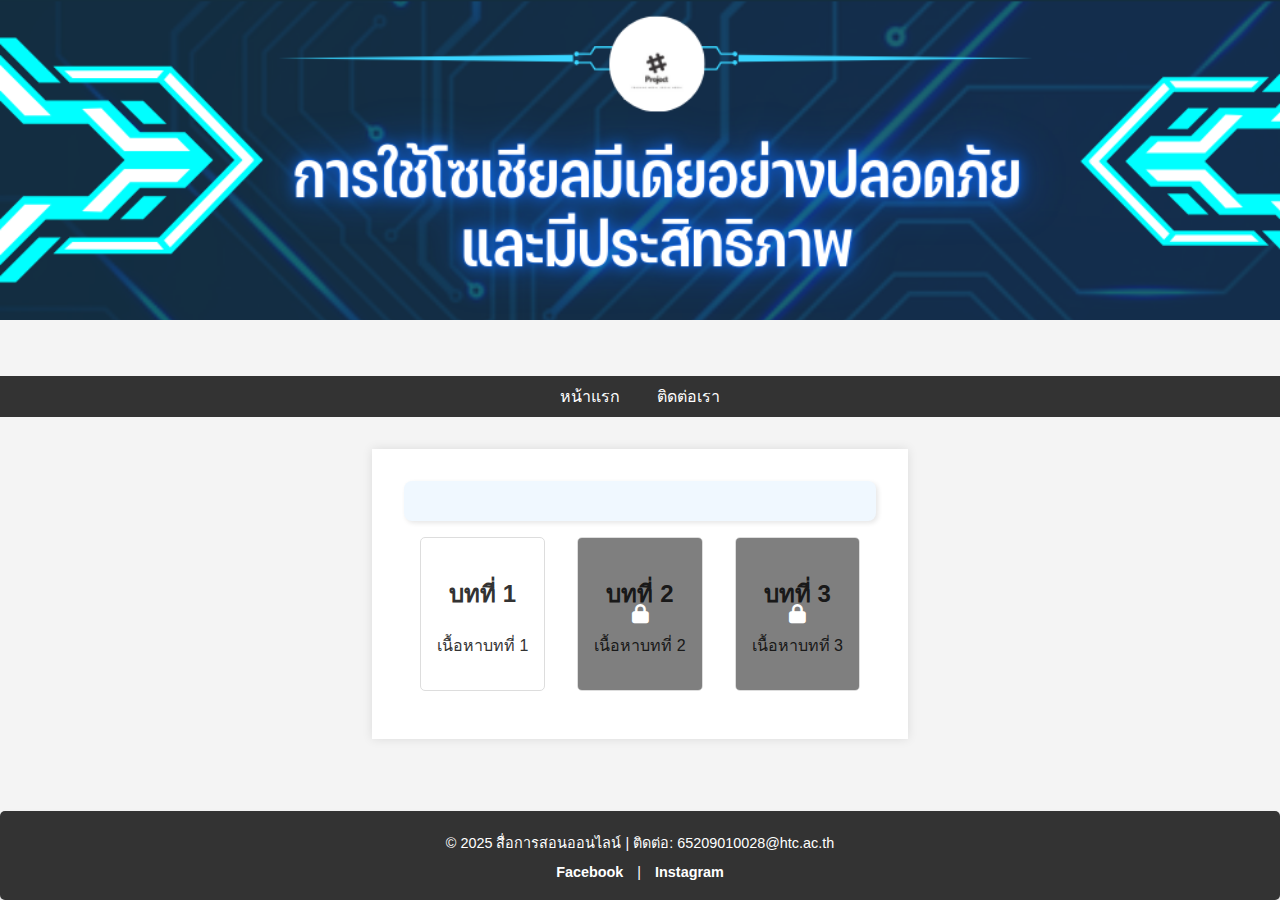
<file: index.html>
<!DOCTYPE html>
<html lang="th">
  <html>
    <head>
      <meta charset="UTF-8" />
      <meta name="viewport" content="width=device-width, initial-scale=1.0" />
      <title>สื่อการสอนออนไลน์</title>

      <link
        rel="stylesheet"
        href="https://cdnjs.cloudflare.com/ajax/libs/font-awesome/6.0.0-beta3/css/all.min.css"
      />
      <style>
        body {
          font-family: sans-serif;
          margin: 0;
          padding: 0;
          background-color: #f4f4f4;
          color: #333;
        }

        header {
          width: 100%; /* ทำให้ header เต็มความกว้างของหน้าจอ */
        }
        .banner {
          width: 100%; /* ทำให้แบนเนอร์เต็มความกว้างของ header */
          height: auto; /* ปรับความสูงตามอัตราส่วนของภาพ */
        }
        .banner img {
          width: 100%; /* ทำให้รูปภาพในแบนเนอร์เต็มความกว้างของแบนเนอร์ */
          height: auto; /* ปรับความสูงตามอัตราส่วนของภาพ */
        }
        .banner {
          display: flex; /* ใช้ flexbox ในการจัดตำแหน่ง */
          justify-content: center; /* จัดตำแหน่งแนวนอนตรงกลาง */
          align-items: center; /* จัดตำแหน่งแนวตั้งตรงกลาง */
        }

        nav {
          background-color: #333;
          color: white;
          padding: 0.5rem 0;
        }

        nav ul {
          list-style: none;
          margin: 0;
          padding: 0;
          text-align: center;
        }

        nav li {
          display: inline;
          margin: 0 1rem;
        }

        nav a {
          color: white;
          text-decoration: none;
        }

        main {
          padding: 2rem;
          margin: 2rem auto;
          max-width: 800px;
          background-color: white;
          box-shadow: 0 0 10px rgba(0, 0, 0, 0.1);
        }

        h1 {
          color: #072544;
        }

        .welcome-message {
          text-align: center;
          margin-bottom: 2rem;
        }

        .lesson-categories {
          display: flex;
          flex-wrap: wrap;
          justify-content: center;
        }

        .lesson-categories a {
          display: block;
          text-decoration: none; /* เอาขีดเส้นใต้ในลิงก์ออก */
          color: inherit; /* ใช้สีตัวอักษรตามค่าใน lesson-category */
        }

        .lesson-category {
          margin: 1rem;
          padding: 1rem;
          border: 1px solid #ddd;
          border-radius: 5px;
          text-align: center;
          transition: transform 0.2s;
          position: relative; /* เพิ่ม property นี้ */
          overflow: hidden; /* ป้องกัน lock icon ล้นออกมา */
        }

        .lesson-category:hover {
          transform: scale(1.05);
          box-shadow: 0 0 5px rgba(0, 0, 0, 0.2);
        }

        .lesson-category a {
          text-decoration: none;
          color: #333;
        }

        .lesson-lock {
          position: absolute;
          top: 0;
          left: 0;
          width: 100%;
          height: 100%;
          background-color: rgba(0, 0, 0, 0.5);
          /* สีดำโปร่งแสง */
          display: flex;
          align-items: center;
          justify-content: center;
          color: white;
          font-size: 1.2rem;
          cursor: default;
        }
        /* สไตล์สำหรับฟุตเตอร์ */
        footer {
          background-color: #eee;
          padding: 15px;
          border-radius: 10px;
          margin-top: 40px;
          font-size: 0.9em;
          box-shadow: 0 2px 4px rgba(0, 0, 0, 0.1);
        }

        footer p {
          margin: 0 0 10px;
        }

        footer a {
          color: #333;
          text-decoration: none;
          margin: 0 5px;
          font-weight: bold;
        }

        footer a:hover {
          text-decoration: underline;
        }
        body {
          display: grid;
          grid-template-rows: 1fr auto; /* แบ่งพื้นที่เป็น 2 ส่วน: 1 ส่วนสำหรับเนื้อหา, 1 ส่วนสำหรับ footer */
          min-height: 100vh; /* ทำให้ body สูงเต็มจอภาพ */
        }
      </style>
    </head>
    <body>
      <header>
        <div class="banner">
          <img
            src="\image\แบนเนอร์ ผืนผ้าใบ ทางทะเล วินเทจ สีเหลือง สีแดงและสีน้ำเงิน.png"
            alt="คำอธิบายแบนเนอร์"
          />
        </div>
      </header>

      <nav>
        <ul>
          <li><a href="index.html">หน้าแรก</a></li>
          <li><a href="contact.html">ติดต่อเรา</a></li>
        </ul>
      </nav>
      <main>
        <div
          style="
            background-color: #f0f8ff;
            padding: 20px;
            border-radius: 8px;
            box-shadow: 2px 2px 5px rgba(0, 0, 0, 0.1);
          "
        ></div>
        <section class="lesson-categories">
          <!-- ย้าย Tag a มาคลุม div -->
          <a href="lesson1.html">
            <div class="lesson-category" id="lesson1">
              <h2>บทที่ 1</h2>
              <p>เนื้อหาบทที่ 1</p>
            </div>
          </a>
          <!-- ย้าย Tag a มาคลุม div -->

          <a href="#">
            <div class="lesson-category lesson-locked" id="lesson2">
              <!-- เพิ่มไอคอนล็อก -->

              <h2>บทที่ 2</h2>
              <p>เนื้อหาบทที่ 2</p>
              <div class="lesson-lock"><i class="fa-solid fa-lock"></i></div>
            </div>
          </a>
          <!-- ย้าย Tag a มาคลุม div -->

          <a href="#">
            <div class="lesson-category lesson-locked" id="lesson3">
              <h2>บทที่ 3</h2>
              <p>เนื้อหาบทที่ 3</p>
              <!-- เพิ่มไอคอนล็อก -->
              <div class="lesson-lock">
                <i class="fa-solid fa-lock"></i>
              </div>
            </div>
          </a>
        </section>
      </main>
      <footer
        style="
          margin-top: 40px;
          background-color: #333;
          color: white;
          padding: 20px;
          border-radius: 5px;
          text-align: center;
        "
      >
        <p>&copy; 2025 สื่อการสอนออนไลน์ | ติดต่อ: 65209010028@htc.ac.th</p>
        <div style="margin-top: 10px">
          <a
            href="https://www.facebook.com/phattarawan.877343/"
            target="_blank"
            style="color: white; margin: 0 10px"
            >Facebook</a
          >
          |
          <a
            href="https://www.instagram.com/chaxmqz._/"
            target="_blank"
            style="color: white; margin: 0 10px"
            >Instagram</a
          >
        </div>
      </footer>
      <script>
        // ตรวจสอบว่าผู้ใช้เรียนบทที่ 1 แล้วหรือยัง (ในที่นี้ใช้ localStorage)
        const lesson1Completed = localStorage.getItem("lesson1Completed");

        if (lesson1Completed) {
          // ถ้าเรียนแล้ว เอา class lesson-locked ออกจากบทที่ 2
          document.getElementById("lesson2").classList.remove("lesson-locked");
        }

        // (คล้ายกันสำหรับบทที่ 3)
        const lesson2Completed = localStorage.getItem("lesson2Completed");
        if (lesson2Completed) {
          document.getElementById("lesson3").classList.remove("lesson-locked");
        }

        // เมื่อผู้ใช้เรียนจบบทที่ 1:
        // สมมติว่ามีปุ่มหรือเหตุการณ์ที่ผู้ใช้คลิกเมื่อเรียนจบ
        // document.getElementById('finishLesson1Button').addEventListener('click', () => {
        //     localStorage.setItem('lesson1Completed', 'true');
        //     document.getElementById('lesson2').classList.remove('lesson-locked');
        // });

        // (ทำนองเดียวกันสำหรับบทอื่นๆ)
      </script>
    </body>
  </html>
</html>
</file>
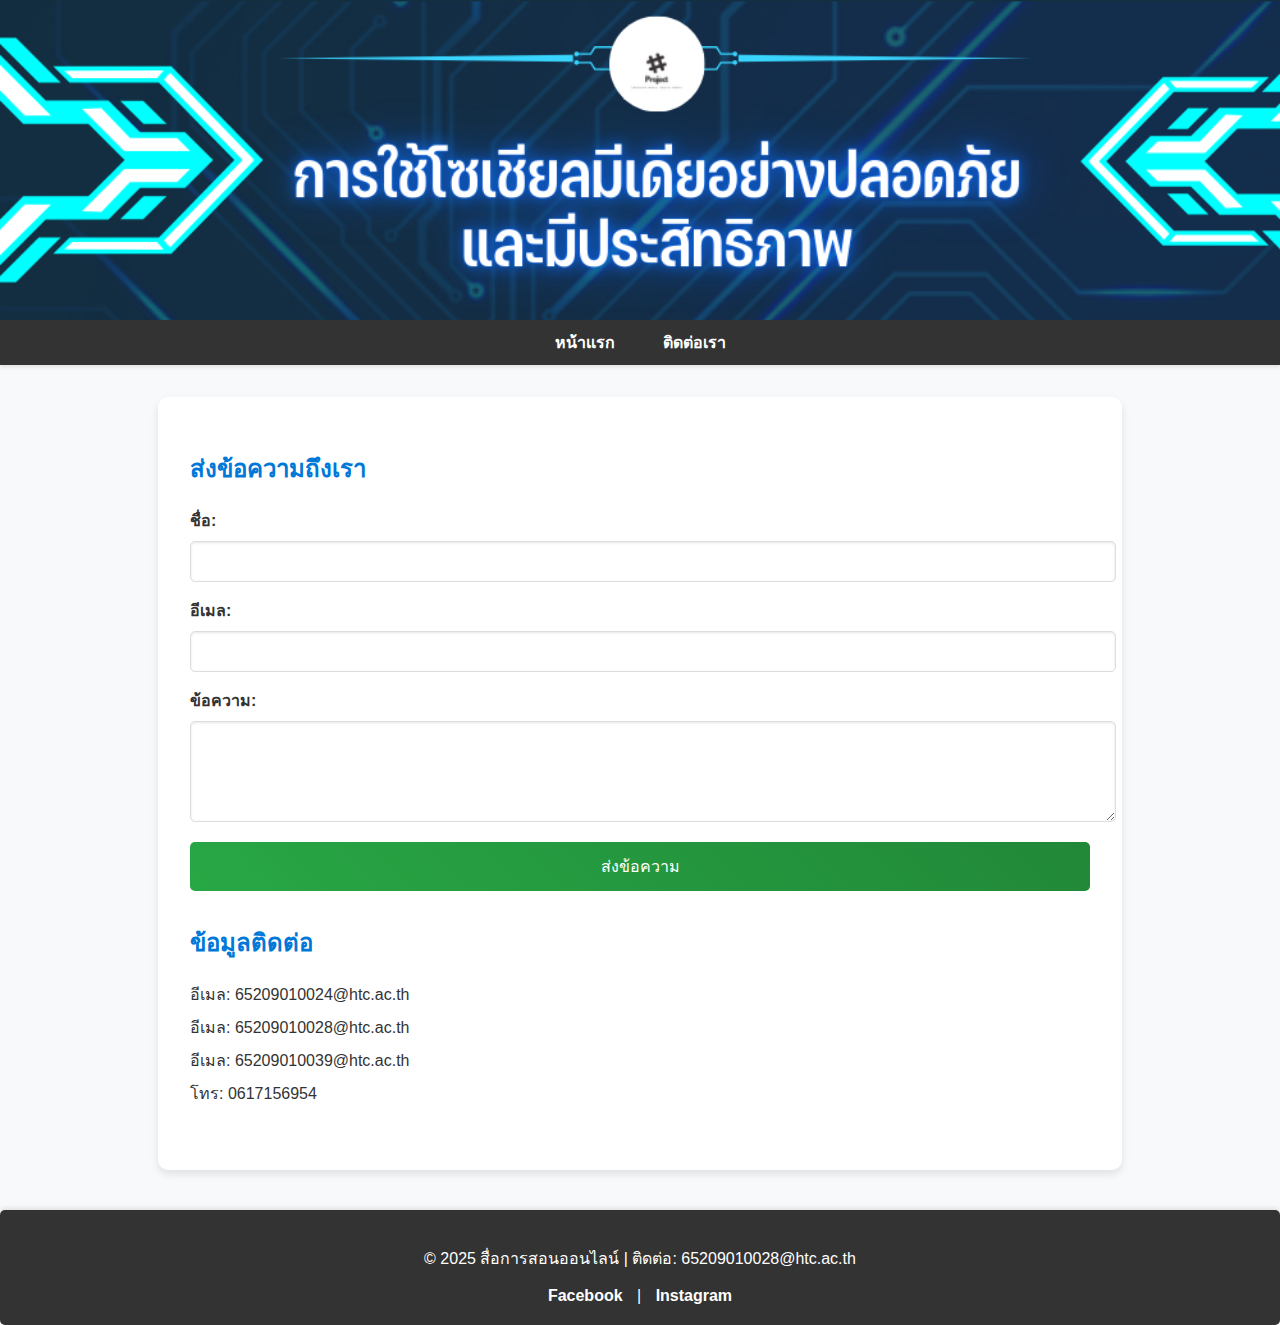
<file: contact.html>
<!DOCTYPE html>
<html lang="th">

<head>
    <meta charset="UTF-8">
    <meta name="viewport" content="width=device-width, initial-scale=1.0">
    <title>สื่อการสอนออนไลน์</title>
   <link rel="stylesheet" href="\contact.css">
</head>
<body>
    <header>
        <div class="banner">
            <img
              src="\image\แบนเนอร์ ผืนผ้าใบ ทางทะเล วินเทจ สีเหลือง สีแดงและสีน้ำเงิน.png"
              alt="คำอธิบายแบนเนอร์"
            />
          </div>
    </header>

    <nav>
        <ul>
            <li><a href="index.html">หน้าแรก</a></li>
            <li><a href="contact.html">ติดต่อเรา</a></li>
        </ul>   
    </nav>
    <main>
        <section class="contact-form">
            <h2>ส่งข้อความถึงเรา</h2>
            <form action="submit_form.php" method="post">
                <div class="form-group">
                    <label for="name">ชื่อ:</label>
                    <input type="text" id="name" name="name" required>
                </div>
                <div class="form-group">
                    <label for="email">อีเมล:</label>
                    <input type="email" id="email" name="email" required>
                </div>
                <div class="form-group">
                    <label for="message">ข้อความ:</label>
                    <textarea id="message" name="message" rows="5" required></textarea>
                </div>
                <button type="submit">ส่งข้อความ</button>
            </form>
        </section>

        <section class="contact-info">
            <h2>ข้อมูลติดต่อ</h2>
            <p>อีเมล: 65209010024@htc.ac.th</p>
            <p>อีเมล: 65209010028@htc.ac.th</p>
            <p>อีเมล: 65209010039@htc.ac.th</p>
            <p>โทร: 0617156954</p>
        </section>
    </main>
    <footer style="margin-top: 40px; background-color: #333; color: white; padding: 20px; border-radius: 5px; text-align: center;">
        <p>&copy; 2025 สื่อการสอนออนไลน์ | ติดต่อ: 65209010028@htc.ac.th</p>
        <div style="margin-top: 10px;">
            <a href="https://www.facebook.com/phattarawan.877343/" target="_blank" style="color: white; margin: 0 10px;">Facebook</a> |
            <a href="https://www.instagram.com/chaxmqz._/" target="_blank" style="color: white; margin: 0 10px;">Instagram</a>
        </div>
    </footer>
</body>
</html>
</file>
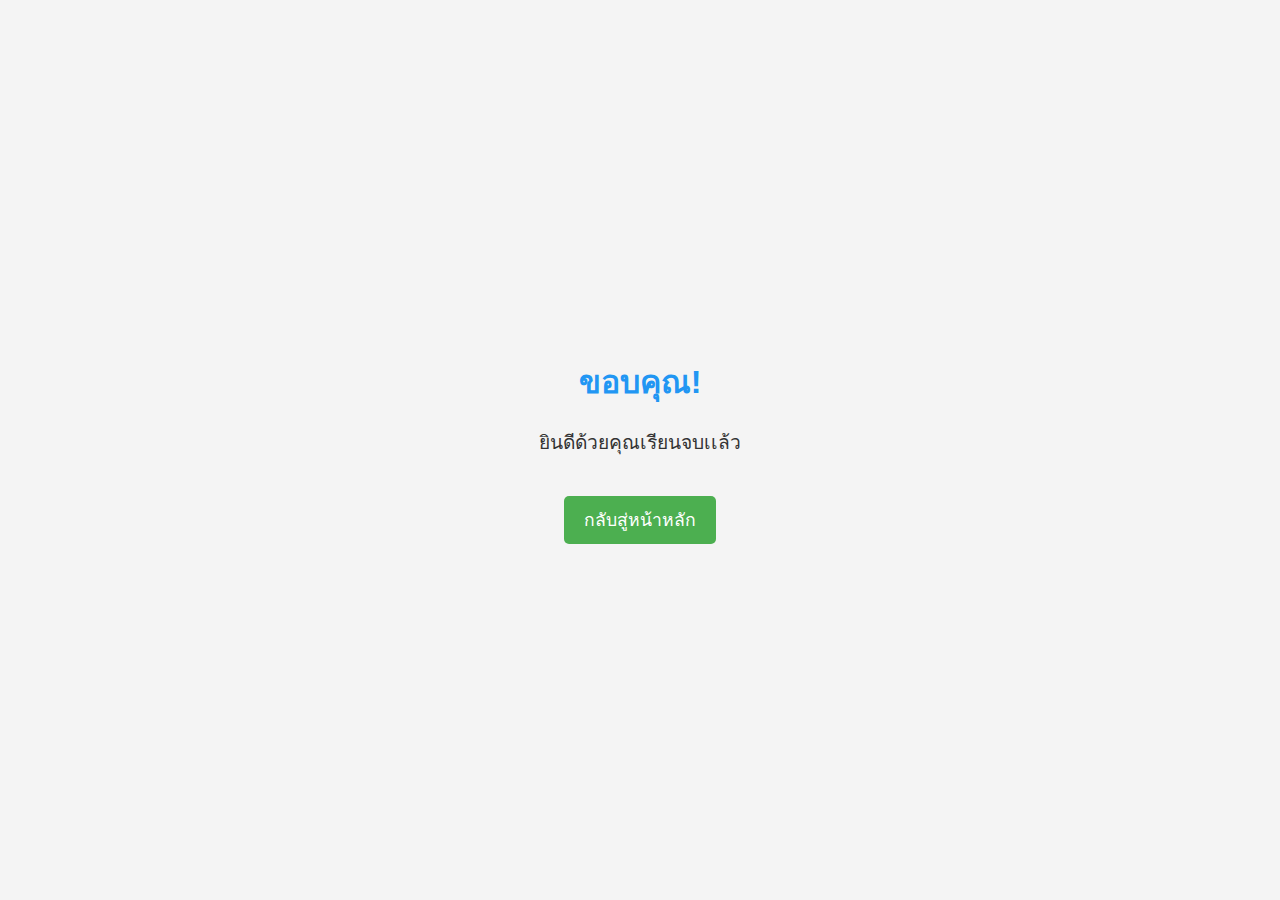
<file: end.html>
<!DOCTYPE html>
<html lang="th">
<head>
    <meta charset="UTF-8">
    <meta name="viewport" content="width=device-width, initial-scale=1.0">
    <title>ขอบคุณ!</title>
    <style>
      body {
  font-family: sans-serif;
  margin: 0;
  padding: 0;
  background-color: #f0f0f0;
  color: #333;
}

header {
  background-color: #333;
  color: #fff;
  padding: 20px;
  text-align: center;
}

h1 {
  margin: 0;
}

main {
  padding: 20px;
  display: flex;
  flex-wrap: wrap;
  justify-content: space-around;
}

section {
  width: 45%;
  background-color: #fff;
  padding: 20px;
  border-radius: 5px;
  box-shadow: 0 2px 5px rgba(0,0,0,0.1);
}

label {
  display: block;
  margin-bottom: 5px;
}

input, textarea {
  width: 100%;
  padding: 10px;
  border: 1px solid #ccc;
  border-radius: 5px;
}

button {
  background-color: #007bff;
  color: #fff;
  padding: 10px 20px;
  border: none;
  border-radius: 5px;
  cursor: pointer;
}

footer {
  background-color: #333;
  color: #fff;
  padding: 10px;
  text-align: center;
}
body {
    font-family: 'Arial', sans-serif;
    background-color: #f4f4f4;
    text-align: center;
    margin: 0;
    padding: 0;
    display: flex;
    justify-content: center;
    align-items: center;
    height: 100vh;
}

.container {
    background: white;
    padding: 30px;
    border-radius: 15px;
    box-shadow: 0px 4px 10px rgba(0, 0, 0, 0.1);
    max-width: 400px;
}

h1 {
    color: #2196F3;
    font-size: 2em;
}

p {
    font-size: 1.2em;
    color: #333;
}

.btn {
    display: inline-block;
    margin-top: 20px;
    padding: 10px 20px;
    background-color: #4CAF50;
    color: white;
    text-decoration: none;
    font-size: 1.1em;
    border-radius: 5px;
    transition: 0.3s;
}

.btn:hover {
    background-color: #388E3C;
}
    </style>
</head>
<body>
    <div class="thank-you-box">
        <h1>ขอบคุณ!</h1>
        <p>ยินดีด้วยคุณเรียนจบเเล้ว</p>
        <a href="index.html" class="btn">กลับสู่หน้าหลัก</a>
    </div>
</body>
</html>
</file>
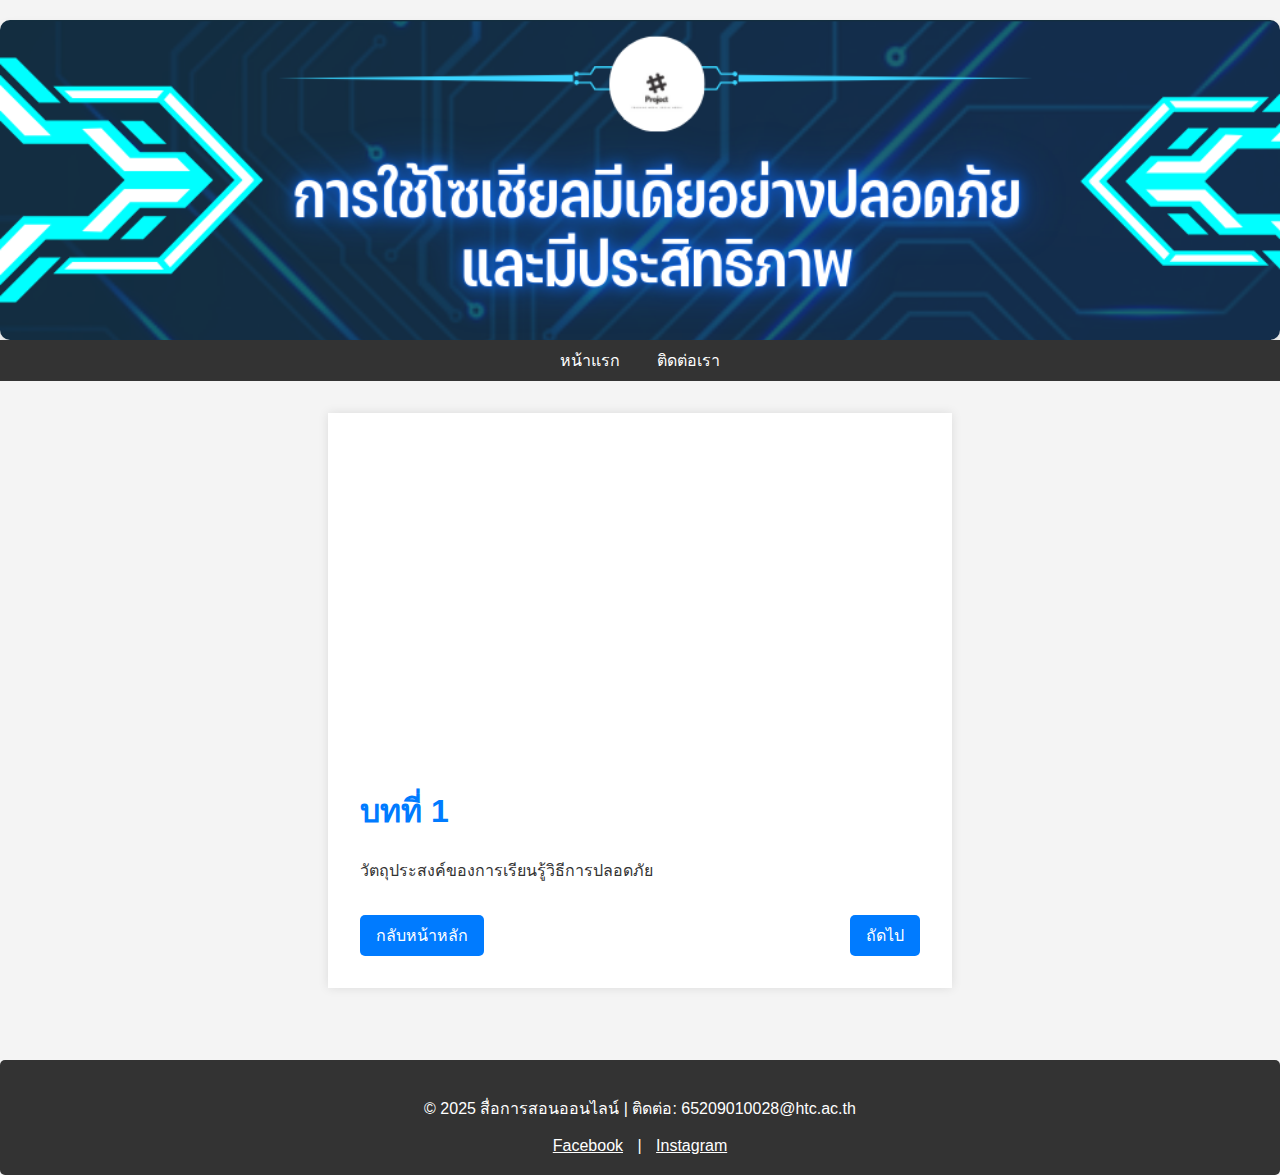
<file: lesson1.html>
<!DOCTYPE html>
<html lang="th">
<head>
    <meta charset="UTF-8">
    <meta name="viewport" content="width=device-width, initial-scale=1.0">
    <title>บทเรียน</title>
    <style>
        body {
            font-family: sans-serif;
            margin: 0;
            padding: 0;
            background-color: #f4f4f4;
            color: #333;
        }

        .banner {
    width: 100%;
    height: auto;
    display: block; /* ลบ flexbox */
}

.banner img {
    width: 100%;
    height: auto;
    max-width: none; /* ลบ max-width เพื่อให้รูปภาพขยายเต็มพื้นที่ */
}



.banner {
display: flex; /* ใช้ flexbox ในการจัดตำแหน่ง */
justify-content: center; /* จัดตำแหน่งแนวนอนตรงกลาง */
align-items: center; /* จัดตำแหน่งแนวตั้งตรงกลาง */
}

        nav {
            background-color: #333;
            color: white;
            padding: 0.5rem 0;
        }

        nav ul {
            list-style: none;
            margin: 0;
            padding: 0;
            text-align: center;
        }

        nav li {
            display: inline;
            margin: 0 1rem;
        }

        nav a {
            color: white;
            text-decoration: none;
        }

        main {
            padding: 2rem;
            margin: 2rem auto;
            max-width: 800px;
            background-color: white;
            box-shadow: 0 0 10px rgba(0, 0, 0, 0.1);
        }

        h1 {
            color: #007bff;
        }

        .lesson-video {
            text-align: center;
            margin-bottom: 1rem;
        }

        .lesson-video video {
            max-width: 100%;
        }

        .lesson-details {
            margin-bottom: 2rem;
        }

        .lesson-navigation {
            display: flex;
            justify-content: space-between;
        }

        .lesson-navigation a {
            background-color: #007bff;
            color: white;
            padding: 0.5rem 1rem;
            text-decoration: none;
            border-radius: 5px;
        }
/* สไตล์สำหรับรูปภาพที่ใส่*/
div img {
    width: 100%;
    max-width: 600px;
    border-radius: 10px;
    box-shadow: 0 4px 8px rgba(0, 0, 0, 0.1);
    margin-top: 20px;
}
div > div:first-child {
    background-color: #0078D7; /* สีพื้นหลังน้ำเงิน */
    color: white;
    padding: 20px;
    border-radius: 10px;
    margin: 20px auto;
    max-width: 600px;
}

div > div:first-child h2 {
    margin: 0;
    font-size: 1.8em;
}

div > div:first-child p {
    margin: 10px 0 0;
    font-size: 1.2em;
}
.logo {
  margin-right: 20px; /* เพิ่มระยะห่างระหว่างโลโก้และชื่อเว็บไซต์ */
}

.logo img {
  width: 70px; /* ปรับขนาดโลโก้ตามต้องการ */
}

footer a:hover {
    text-decoration: underline;
}
/* สไตล์สำหรับรูปภาพที่ใส่*/
div img {
    width: 100%;
    max-width: 600px;
    border-radius: 10px;
    box-shadow: 0 4px 8px rgba(0, 0, 0, 0.1);
    margin-top: 20px;
}
div > div:first-child {
    background-color: #0078D7; /* สีพื้นหลังน้ำเงิน */
    color: white;
    padding: 20px;
    border-radius: 10px;
    margin: 20px auto;
    max-width: 600px;
}

div > div:first-child h2 {
    margin: 0;
    font-size: 1.8em;
}

div > div:first-child p {
    margin: 10px 0 0;
    font-size: 1.2em;
}
footer a:hover {
    text-decoration: underline;
}
/* สไตล์สำหรับรูปภาพที่ใส่*/
div img {
    width: 100%;
    max-width: 600px;
    border-radius: 10px;
    box-shadow: 0 4px 8px rgba(0, 0, 0, 0.1);
    margin-top: 20px;
}
div > div:first-child {
    background-color: #0078D7; /* สีพื้นหลังน้ำเงิน */
    color: white;
    padding: 20px;
    border-radius: 10px;
    margin: 20px auto;
    max-width: 600px;
}

div > div:first-child h2 {
    margin: 0;
    font-size: 1.8em;
}

div > div:first-child p {
    margin: 10px 0 0;
    font-size: 1.2em;
}
body {
  display: grid;
  grid-template-rows: 1fr auto; /* แบ่งพื้นที่เป็น 2 ส่วน: 1 ส่วนสำหรับเนื้อหา, 1 ส่วนสำหรับ footer */
  min-height: 100vh; /* ทำให้ body สูงเต็มจอภาพ */
}

    </style>
</head>
<body>
    <header>
        <div class="banner">
            <img
              src="\image\แบนเนอร์ ผืนผ้าใบ ทางทะเล วินเทจ สีเหลือง สีแดงและสีน้ำเงิน.png"
              alt="คำอธิบายแบนเนอร์"
            />
          </div>
    </header>

    <nav>
        <ul>
            <li><a href="index.html">หน้าแรก</a></li>
            <li><a href="contact.html">ติดต่อเรา</a></li>
        </ul>   
    </nav>
    <main>
        <div class="video-container">
            <iframe width="560" height="315" src="https://www.youtube.com/embed/liloM6e6Pq0?si=7ZptY6sNIiPis4oM" title="YouTube video player" frameborder="0" allow="accelerometer; autoplay; clipboard-write; encrypted-media; gyroscope; picture-in-picture; web-share" referrerpolicy="strict-origin-when-cross-origin" allowfullscreen></iframe>
            </div>
        </div>

        <section class="lesson-details">
            <h1>บทที่ 1</h1>
            <p>วัตถุประสงค์ของการเรียนรู้วิธีการปลอดภัย</p>
        </section>

        <section class="lesson-navigation">
            <a href="index.html">กลับหน้าหลัก</a>
            <a href="quiz1.html">ถัดไป</a>
</section>  
    </main>
    <footer style="margin-top: 40px; background-color: #333; color: white; padding: 20px; border-radius: 5px; text-align: center;">
        <p>&copy; 2025 สื่อการสอนออนไลน์ | ติดต่อ: 65209010028@htc.ac.th</p>
        <div style="margin-top: 10px;">
            <a href="https://www.facebook.com/phattarawan.877343/" target="_blank" style="color: white; margin: 0 10px;">Facebook</a> |
            <a href="https://www.instagram.com/chaxmqz._/" target="_blank" style="color: white; margin: 0 10px;">Instagram</a>
        </div>
    </footer>
</body>
</html>
</file>
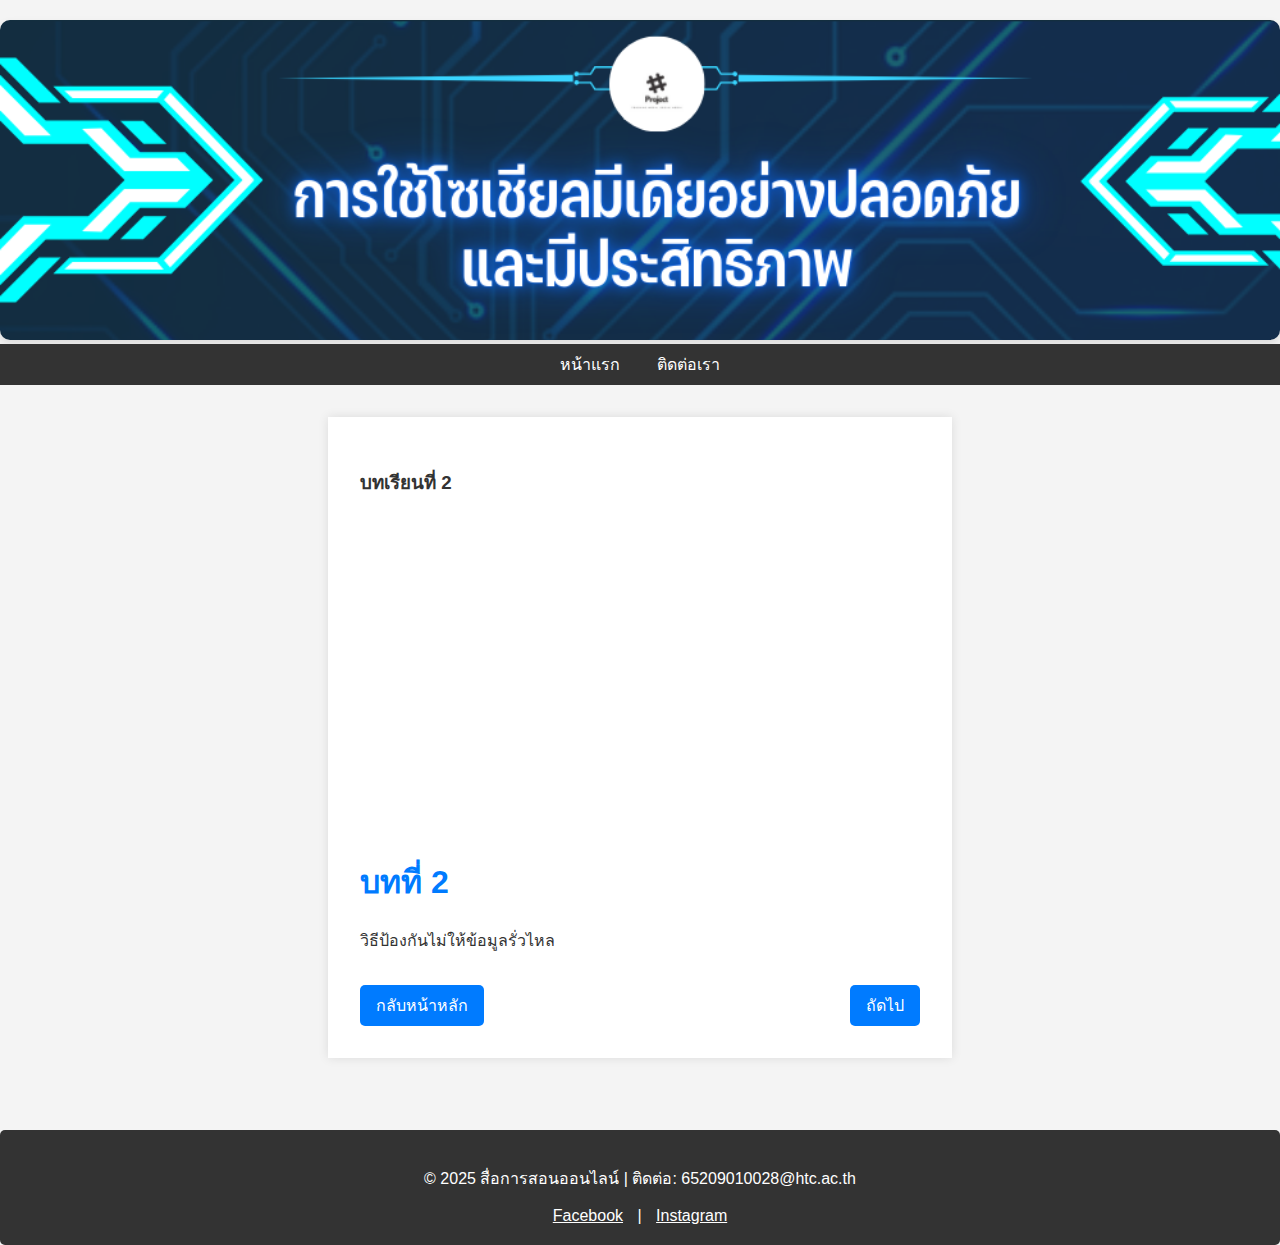
<file: lesson2.html>
<!DOCTYPE html>
<html lang="th">
<head>
    <meta charset="UTF-8">
    <meta name="viewport" content="width=device-width, initial-scale=1.0">
    <title>บทเรียน</title>
    <style>
        body {
            font-family: sans-serif;
            margin: 0;
            padding: 0;
            background-color: #f4f4f4;
            color: #333;
        }

        .banner {
    width: 100%;
    height: auto;
    display: block; /* ลบ flexbox */
}

.banner img {
    width: 100%;
    height: auto;
    max-width: none; /* ลบ max-width เพื่อให้รูปภาพขยายเต็มพื้นที่ */
}
     
        nav {
            background-color: #333;
            color: white;
            padding: 0.5rem 0;
        }

        nav ul {
            list-style: none;
            margin: 0;
            padding: 0;
            text-align: center;
        }

        nav li {
            display: inline;
            margin: 0 1rem;
        }

        nav a {
            color: white;
            text-decoration: none;
        }

        main {
            padding: 2rem;
            margin: 2rem auto;
            max-width: 800px;
            background-color: white;
            box-shadow: 0 0 10px rgba(0, 0, 0, 0.1);
        }

        h1 {
            color: #007bff;
        }

        .lesson-video {
            text-align: center;
            margin-bottom: 1rem;
        }

        .lesson-video video {
            max-width: 100%;
        }

        .lesson-details {
            margin-bottom: 2rem;
        }

        .lesson-navigation {
            display: flex;
            justify-content: space-between;
        }

        .lesson-navigation a {
            background-color: #007bff;
            color: white;
            padding: 0.5rem 1rem;
            text-decoration: none;
            border-radius: 5px;
        }
 /* สไตล์สำหรับรูปภาพที่ใส่*/
div img {
    width: 100%;
    max-width: 600px;
    border-radius: 10px;
    box-shadow: 0 4px 8px rgba(0, 0, 0, 0.1);
    margin-top: 20px;
}
div > div:first-child {
    background-color: #0078D7; /* สีพื้นหลังน้ำเงิน */
    color: white;
    padding: 20px;
    border-radius: 10px;
    margin: 20px auto;
    max-width: 600px;
}

div > div:first-child h2 {
    margin: 0;
    font-size: 1.8em;
}

div > div:first-child p {
    margin: 10px 0 0;
    font-size: 1.2em;
}
.logo {
  margin-right: 20px; /* เพิ่มระยะห่างระหว่างโลโก้และชื่อเว็บไซต์ */
}

.logo img {
  width: 70px; /* ปรับขนาดโลโก้ตามต้องการ */
}

footer a:hover {
    text-decoration: underline;
}
/* สไตล์สำหรับรูปภาพที่ใส่*/
div img {
    width: 100%;
    max-width: 600px;
    border-radius: 10px;
    box-shadow: 0 4px 8px rgba(0, 0, 0, 0.1);
    margin-top: 20px;
}
div > div:first-child {
    background-color: #0078D7; /* สีพื้นหลังน้ำเงิน */
    color: white;
    padding: 20px;
    border-radius: 10px;
    margin: 20px auto;
    max-width: 600px;
}

div > div:first-child h2 {
    margin: 0;
    font-size: 1.8em;
}

div > div:first-child p {
    margin: 10px 0 0;
    font-size: 1.2em;
}
body {
  display: grid;
  grid-template-rows: 1fr auto; /* แบ่งพื้นที่เป็น 2 ส่วน: 1 ส่วนสำหรับเนื้อหา, 1 ส่วนสำหรับ footer */
  min-height: 100vh; /* ทำให้ body สูงเต็มจอภาพ */
}

    </style>
</head>
<body>
    <header>
        <div class="banner">
            <img
              src="\image\แบนเนอร์ ผืนผ้าใบ ทางทะเล วินเทจ สีเหลือง สีแดงและสีน้ำเงิน.png"
              alt="คำอธิบายแบนเนอร์"
            />
          </div>
    </header>

    <nav>
        <ul>
            <li><a href="index.html">หน้าแรก</a></li>
            <li><a href="contact.html">ติดต่อเรา</a></li>
        </ul>   
    </nav>
    <main>
        <div class="lesson">
            <h3>บทเรียนที่ 2</h3>
            <div class="video-container">
              <iframe width="560" height="315" src="https://www.youtube.com/embed/cXfa5iyvmsM?si=EHHs_AHBexksFZD-" title="YouTube video player" frameborder="0" allow="accelerometer; autoplay; clipboard-write; encrypted-media; gyroscope; picture-in-picture; web-share" referrerpolicy="strict-origin-when-cross-origin" allowfullscreen></iframe>
              </div>
            </div>

        <section class="lesson-details">
            <h1>บทที่ 2</h1>
            <p>วิธีป้องกันไม่ให้ข้อมูลรั่วไหล</p>
        </section>

        <section class="lesson-navigation">
            <a href="index.html">กลับหน้าหลัก</a>
            <a href="quiz2.html">ถัดไป</a>
        </section>
    </main>
    <footer style="margin-top: 40px; background-color: #333; color: white; padding: 20px; border-radius: 5px; text-align: center;">
        <p>&copy; 2025 สื่อการสอนออนไลน์ | ติดต่อ: 65209010028@htc.ac.th</p>
        <div style="margin-top: 10px;">
            <a href="https://www.facebook.com/phattarawan.877343/" target="_blank" style="color: white; margin: 0 10px;">Facebook</a> |
            <a href="https://www.instagram.com/chaxmqz._/" target="_blank" style="color: white; margin: 0 10px;">Instagram</a>
        </div>
    </footer>
</body>
</html>
</file>
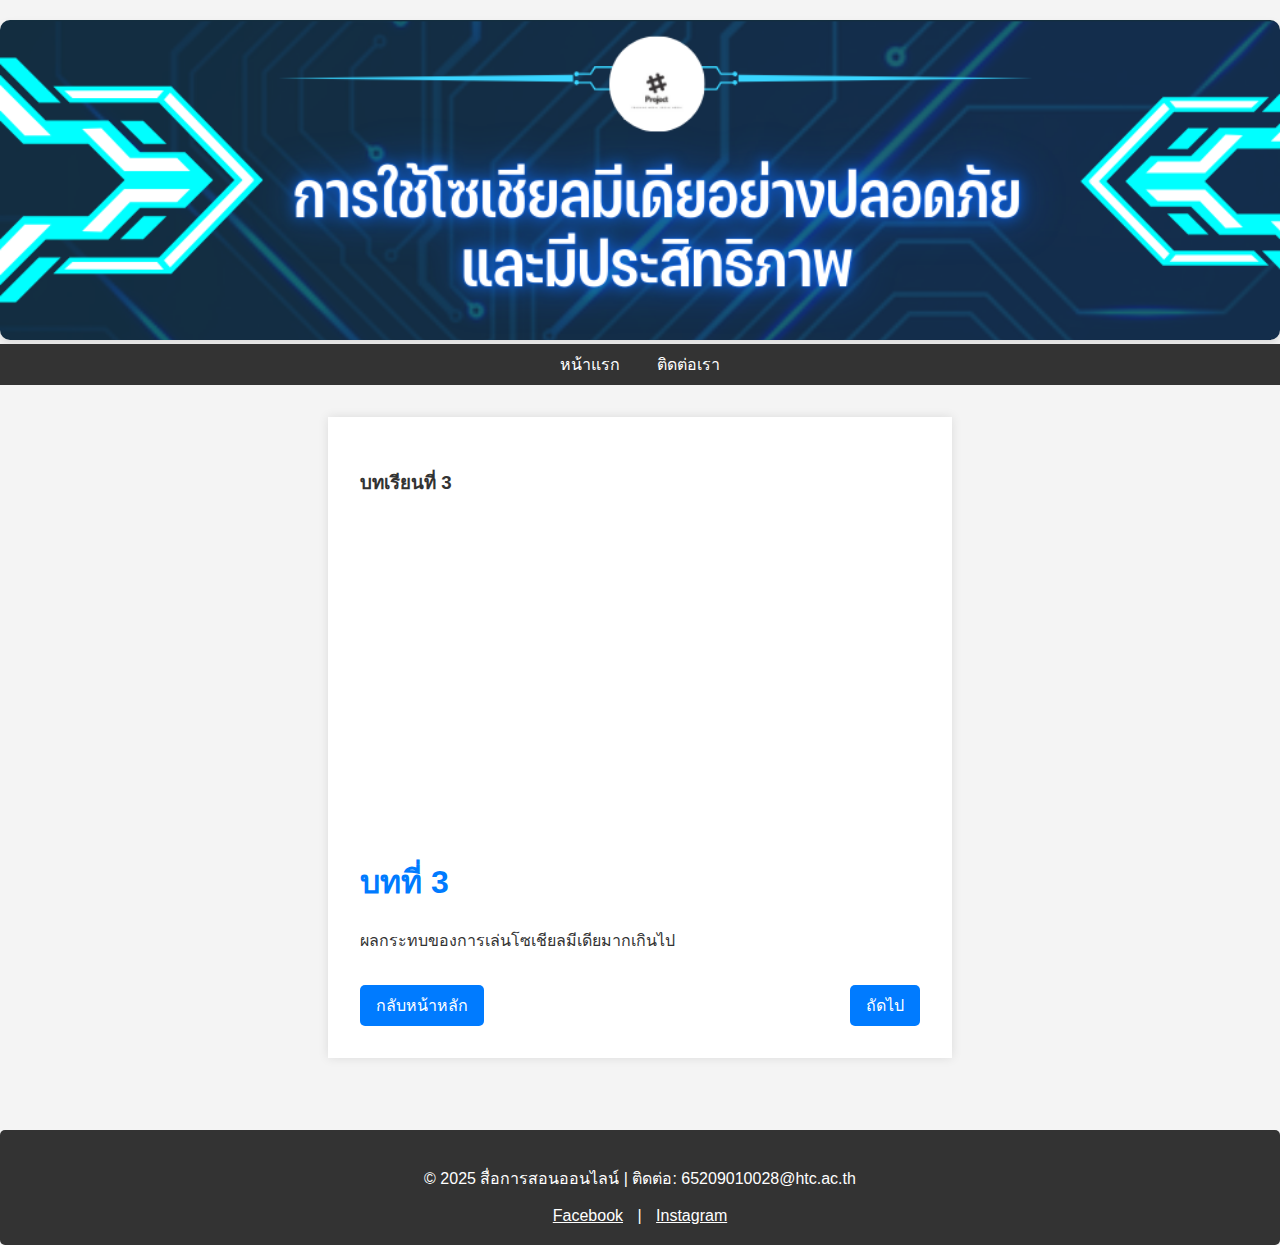
<file: lesson3.html>
<!DOCTYPE html>
<html lang="th">
  <head>
    <meta charset="UTF-8" />
    <meta name="viewport" content="width=device-width, initial-scale=1.0" />
    <title>บทเรียน</title>
    <style>
      body {
        font-family: sans-serif;
        margin: 0;
        padding: 0;
        background-color: #f4f4f4;
        color: #333;
      }
      .banner {
    width: 100%;
    height: auto;
    display: block; /* ลบ flexbox */
}

.banner img {
    width: 100%;
    height: auto;
    max-width: none; /* ลบ max-width เพื่อให้รูปภาพขยายเต็มพื้นที่ */
}

      nav {
        background-color: #333;
        color: white;
        padding: 0.5rem 0;
      }

      nav ul {
        list-style: none;
        margin: 0;
        padding: 0;
        text-align: center;
      }

      nav li {
        display: inline;
        margin: 0 1rem;
      }

      nav a {
        color: white;
        text-decoration: none;
      }

      main {
        padding: 2rem;
        margin: 2rem auto;
        max-width: 800px;
        background-color: white;
        box-shadow: 0 0 10px rgba(0, 0, 0, 0.1);
      }

      h1 {
        color: #007bff;
      }

      .lesson-video {
        text-align: center;
        margin-bottom: 1rem;
      }

      .lesson-video video {
        max-width: 100%;
      }

      .lesson-details {
        margin-bottom: 2rem;
      }

      .lesson-navigation {
        display: flex;
        justify-content: space-between;
      }

      .lesson-navigation a {
        background-color: #007bff;
        color: white;
        padding: 0.5rem 1rem;
        text-decoration: none;
        border-radius: 5px;
      }
      /* สไตล์สำหรับรูปภาพที่ใส่*/
      div img {
        width: 100%;
        max-width: 600px;
        border-radius: 10px;
        box-shadow: 0 4px 8px rgba(0, 0, 0, 0.1);
        margin-top: 20px;
      }
      div > div:first-child {
        background-color: #0078d7; /* สีพื้นหลังน้ำเงิน */
        color: white;
        padding: 20px;
        border-radius: 10px;
        margin: 20px auto;
        max-width: 600px;
      }

      div > div:first-child h2 {
        margin: 0;
        font-size: 1.8em;
      }

      div > div:first-child p {
        margin: 10px 0 0;
        font-size: 1.2em;
      }
      .logo {
        margin-right: 20px; /* เพิ่มระยะห่างระหว่างโลโก้และชื่อเว็บไซต์ */
      }

      .logo img {
        width: 70px; /* ปรับขนาดโลโก้ตามต้องการ */
      }
      footer a:hover {
        text-decoration: underline;
      }
      /* สไตล์สำหรับรูปภาพที่ใส่*/
      div img {
        width: 100%;
        max-width: 600px;
        border-radius: 10px;
        box-shadow: 0 4px 8px rgba(0, 0, 0, 0.1);
        margin-top: 20px;
      }
      div > div:first-child {
        background-color: #0078d7; /* สีพื้นหลังน้ำเงิน */
        color: white;
        padding: 20px;
        border-radius: 10px;
        margin: 20px auto;
        max-width: 600px;
      }

      div > div:first-child h2 {
        margin: 0;
        font-size: 1.8em;
      }

      div > div:first-child p {
        margin: 10px 0 0;
        font-size: 1.2em;
      }
      body {
        display: grid;
        grid-template-rows: 1fr auto; /* แบ่งพื้นที่เป็น 2 ส่วน: 1 ส่วนสำหรับเนื้อหา, 1 ส่วนสำหรับ footer */
        min-height: 100vh; /* ทำให้ body สูงเต็มจอภาพ */
      }
    </style>
  </head>
  <body>
    <header>
      <div class="banner">
        <img
          src="\image\แบนเนอร์ ผืนผ้าใบ ทางทะเล วินเทจ สีเหลือง สีแดงและสีน้ำเงิน.png"
          alt="คำอธิบายแบนเนอร์"
        />
      </div>
    </header>

    <nav>
      <ul>
        <li><a href="index.html">หน้าแรก</a></li>
        <li><a href="contact.html">ติดต่อเรา</a></li>
      </ul>
    </nav>
    <main>
      <div class="lesson">
        <h3>บทเรียนที่ 3</h3>
        <div class="video-container">
          <iframe
            width="560"
            height="315"
            src="https://www.youtube.com/embed/f1Y4GS58ZVo?si=_NbUilU23y8Ju8s_"
            title="YouTube video player"
            frameborder="0"
            allow="accelerometer; autoplay; clipboard-write; encrypted-media; gyroscope; picture-in-picture; web-share"
            referrerpolicy="strict-origin-when-cross-origin"
            allowfullscreen
          ></iframe>
        </div>
      </div>

      <section class="lesson-details">
        <h1>บทที่ 3</h1>
        <p>ผลกระทบของการเล่นโซเชียลมีเดียมากเกินไป</p>
      </section>

      <section class="lesson-navigation">
        <a href="index.html">กลับหน้าหลัก</a>
        <a href="quiz3.html">ถัดไป</a>
      </section>
    </main>
    <footer
      style="
        margin-top: 40px;
        background-color: #333;
        color: white;
        padding: 20px;
        border-radius: 5px;
        text-align: center;
      "
    >
      <p>&copy; 2025 สื่อการสอนออนไลน์ | ติดต่อ: 65209010028@htc.ac.th</p>
      <div style="margin-top: 10px">
        <a
          href="https://www.facebook.com/phattarawan.877343/"
          target="_blank"
          style="color: white; margin: 0 10px"
          >Facebook</a
        >
        |
        <a
          href="https://www.instagram.com/chaxmqz._/"
          target="_blank"
          style="color: white; margin: 0 10px"
          >Instagram</a
        >
      </div>
    </footer>
  </body>
</html>
</file>
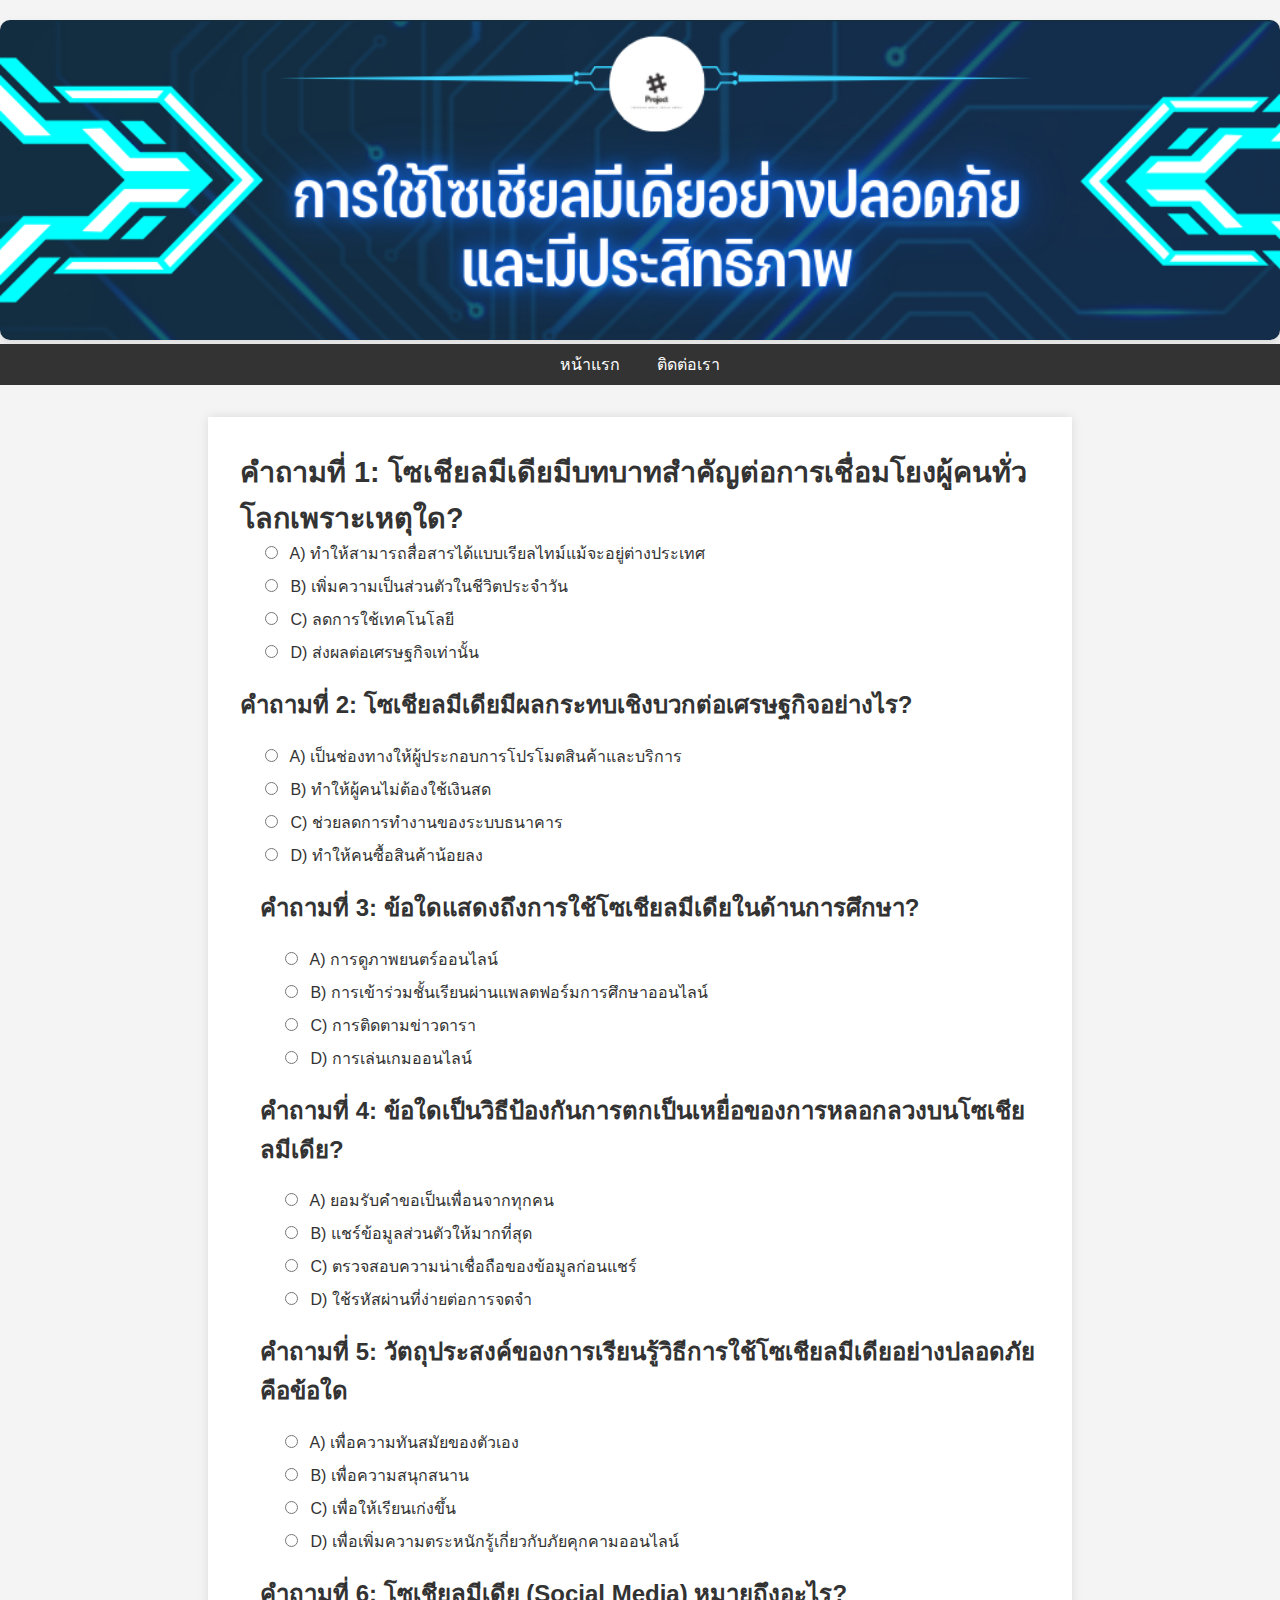
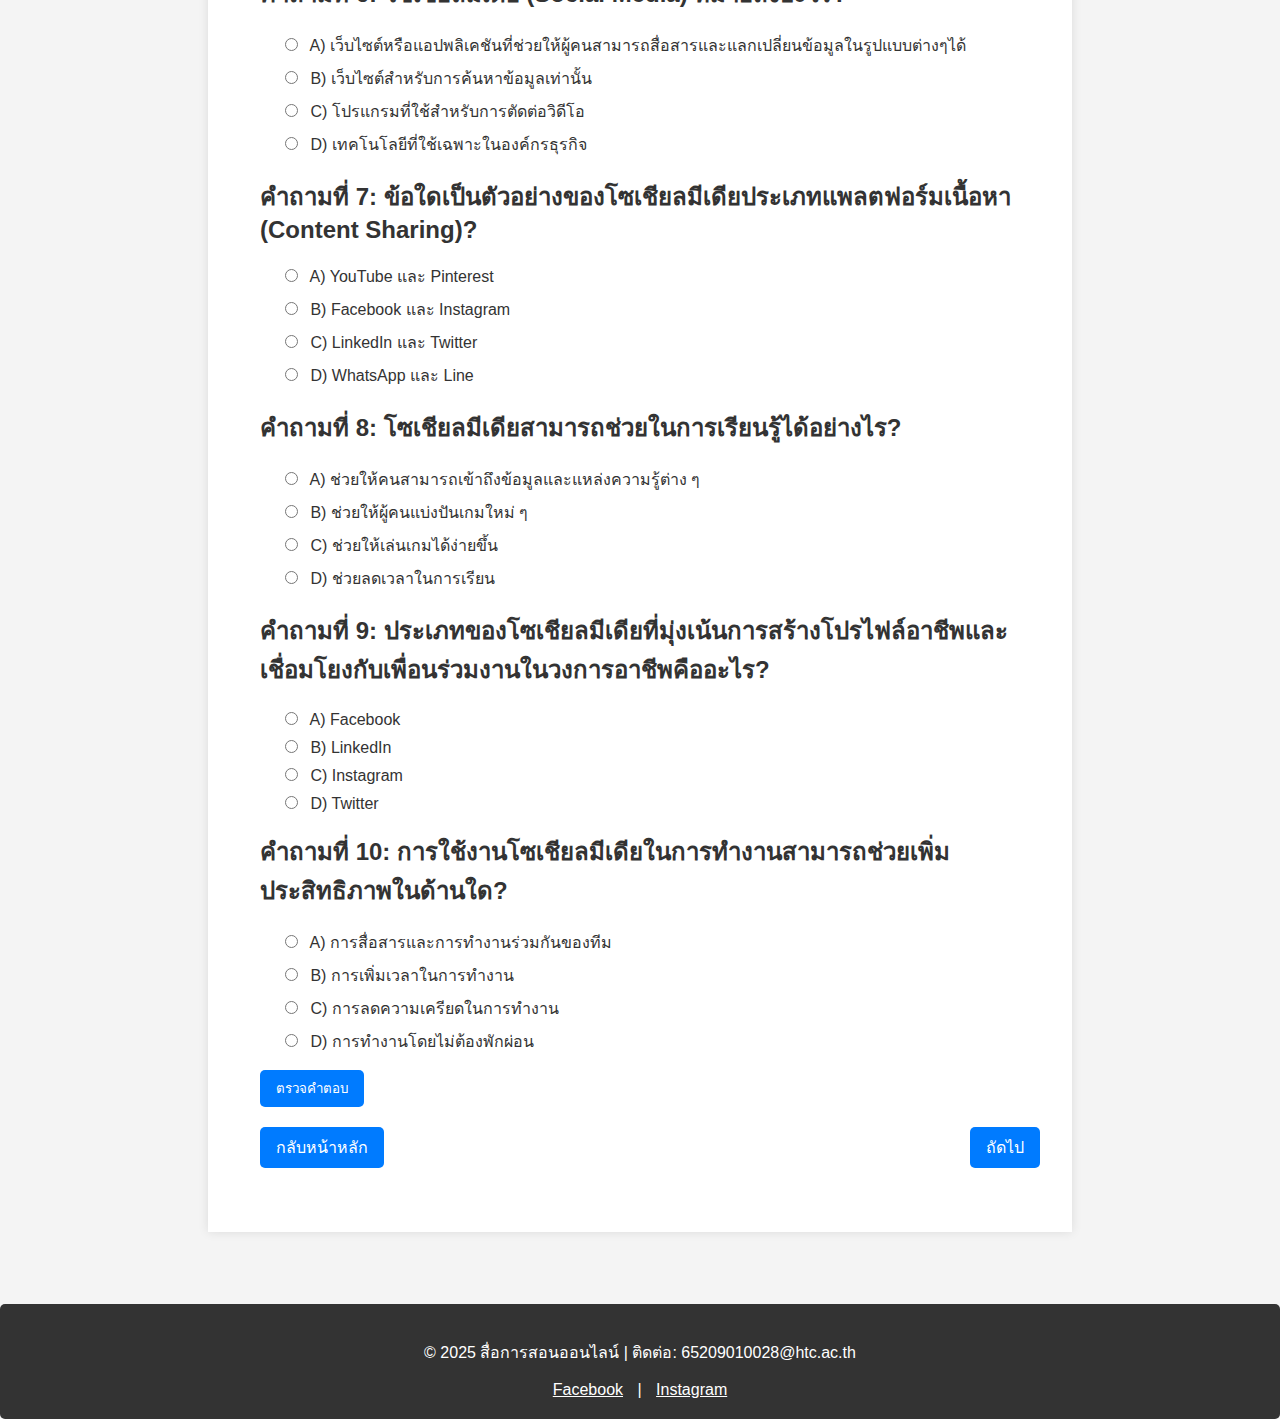
<file: quiz1.html>
<!DOCTYPE html>
<html lang="th">

<head>
    <meta charset="UTF-8">
    <meta name="viewport" content="width=device-width, initial-scale=1.0">
    <title>แบบทดสอบ</title>
    <style>
        body {
            font-family: sans-serif;
            margin: 0;
            padding: 0;
            background-color: #f4f4f4;
            color: #333;
        }

        .banner {
    width: 100%;
    height: auto;
    display: block; /* ลบ flexbox */
}

.banner img {
    width: 100%;
    height: auto;
    max-width: none; /* ลบ max-width เพื่อให้รูปภาพขยายเต็มพื้นที่ */
}

        nav {
            background-color: #333;
            color: white;
            padding: 0.5rem 0;
        }

        nav ul {
            list-style: none;
            margin: 0;
            padding: 0;
            text-align: center;
        }

        nav li {
            display: inline;
            margin: 0 1rem;
        }

        nav a {
            color: white;
            text-decoration: none;
        }

        main {
            padding: 2rem;
            margin: 2rem auto;
            max-width: 800px;
            background-color: white;
            box-shadow: 0 0 10px rgba(0, 0, 0, 0.1);
        }

        h1 {
            color: #007bff;
        }

        .quiz-container {
            margin-bottom: 2rem;
        }

        .question {
            margin-bottom: 1rem;
        }

        .options {
            margin-left: 20px;
        }

        .options label {
            display: block;
            margin-bottom: 0.5rem;
            cursor: pointer;
        }

        .options input[type="radio"] {
            margin-right: 0.5rem;
        }

        .navigation {
            display: flex;
            justify-content: space-between;
        }

        .navigation button {
            background-color: #007bff;
            color: white;
            padding: 0.5rem 1rem;
            border: none;
            border-radius: 5px;
            cursor: pointer;
        }

        /* ปรับแต่งเพิ่มเติม */
        .question h2 {
            color: #333;
        }

        .options label:hover {
            background-color: #f0f0f0;
            padding: 5px;
            border-radius: 5px;
        }

        #result {
            margin-top: 20px;
            font-weight: bold;
        }
        .lesson-navigation {
            display: flex;
            justify-content: space-between;
        }

        .lesson-navigation a {
            background-color: #007bff;
            color: white;
            padding: 0.5rem 1rem;
            text-decoration: none;
            border-radius: 5px;
        }
        /* สไตล์สำหรับรูปภาพที่ใส่*/
div img {
    width: 100%;
    max-width: 600px;
    border-radius: 10px;
    box-shadow: 0 4px 8px rgba(0, 0, 0, 0.1);
    margin-top: 20px;
}

div > div:first-child h2 {
    margin: 0;
    font-size: 1.8em;
}

div > div:first-child p {
    margin: 10px 0 0;
    font-size: 1.2em;
}
.logo {
  margin-right: 20px; /* เพิ่มระยะห่างระหว่างโลโก้และชื่อเว็บไซต์ */
}

.logo img {
  width: 70px; /* ปรับขนาดโลโก้ตามต้องการ */
}
footer a:hover {
    text-decoration: underline;
}
/* สไตล์สำหรับรูปภาพที่ใส่*/
div img {
    width: 100%;
    max-width: 600px;
    border-radius: 10px;
    box-shadow: 0 4px 8px rgba(0, 0, 0, 0.1);
    margin-top: 20px;
}

div > div:first-child h2 {
    margin: 0;
    font-size: 1.8em;
}

div > div:first-child p {
    margin: 10px 0 0;
    font-size: 1.2em;
}
body {
  display: grid;
  grid-template-rows: 1fr auto; /* แบ่งพื้นที่เป็น 2 ส่วน: 1 ส่วนสำหรับเนื้อหา, 1 ส่วนสำหรับ footer */
  min-height: 100vh; /* ทำให้ body สูงเต็มจอภาพ */
}
    </style>
</head>

<body>
    <header>
        <div class="banner">
            <img
              src="\image\แบนเนอร์ ผืนผ้าใบ ทางทะเล วินเทจ สีเหลือง สีแดงและสีน้ำเงิน.png"
              alt="คำอธิบายแบนเนอร์"
            />
          </div>
    </header>

    <nav>
        <ul>
            <li><a href="index.html">หน้าแรก</a></li>
            <li><a href="contact.html">ติดต่อเรา</a></li>
        </ul>   
    </nav>
    <main>
        <div class="quiz-container">
            <div class="question">
                <h2>คำถามที่ 1: โซเชียลมีเดียมีบทบาทสำคัญต่อการเชื่อมโยงผู้คนทั่วโลกเพราะเหตุใด?</h2>
                <div class="options">
                    <label><input type="radio" name="q1" value="a"> A) ทำให้สามารถสื่อสารได้แบบเรียลไทม์แม้จะอยู่ต่างประเทศ</label>
                    <label><input type="radio" name="q1" value="b"> B) เพิ่มความเป็นส่วนตัวในชีวิตประจำวัน</label>
                    <label><input type="radio" name="q1" value="c"> C) ลดการใช้เทคโนโลยี</label>
                    <label><input type="radio" name="q1" value="d"> D) ส่งผลต่อเศรษฐกิจเท่านั้น</label>
                </div>
            </div>
                <h2>คำถามที่ 2: โซเชียลมีเดียมีผลกระทบเชิงบวกต่อเศรษฐกิจอย่างไร?</h2>
                <div class="options">
                    <label><input type="radio" name="q2" value="a"> A) เป็นช่องทางให้ผู้ประกอบการโปรโมตสินค้าและบริการ</label>
                    <label><input type="radio" name="q2" value="b"> B) ทำให้ผู้คนไม่ต้องใช้เงินสด</label>
                    <label><input type="radio" name="q2" value="c"> C) ช่วยลดการทำงานของระบบธนาคาร</label>
                    <label><input type="radio" name="q2" value="d"> D) ทำให้คนซื้อสินค้าน้อยลง</label>
                
        <h2>คำถามที่ 3: ข้อใดแสดงถึงการใช้โซเชียลมีเดียในด้านการศึกษา?</h2>
                <div class="options">
                    <label><input type="radio" name="q3" value="a"> A) การดูภาพยนตร์ออนไลน์</label>
                    <label><input type="radio" name="q3" value="b"> B) การเข้าร่วมชั้นเรียนผ่านแพลตฟอร์มการศึกษาออนไลน์</label>
                    <label><input type="radio" name="q3" value="c"> C) การติดตามข่าวดารา</label>
                    <label><input type="radio" name="q3" value="d"> D) การเล่นเกมออนไลน์</label>
                </div>
            <div class="question">
                    <h2>คำถามที่ 4: ข้อใดเป็นวิธีป้องกันการตกเป็นเหยื่อของการหลอกลวงบนโซเชียลมีเดีย?</h2>
                    <div class="options">
                        <label><input type="radio" name="q4" value="a"> A) ยอมรับคำขอเป็นเพื่อนจากทุกคน</label>
                        <label><input type="radio" name="q4" value="b"> B) แชร์ข้อมูลส่วนตัวให้มากที่สุด</label>
                        <label><input type="radio" name="q4" value="c"> C) ตรวจสอบความน่าเชื่อถือของข้อมูลก่อนแชร์</label>
                        <label><input type="radio" name="q4" value="d"> D) ใช้รหัสผ่านที่ง่ายต่อการจดจำ</label>
                    </div>
            <div class="question">
                    <h2>คำถามที่ 5: วัตถุประสงค์ของการเรียนรู้วิธีการใช้โซเชียลมีเดียอย่างปลอดภัยคือข้อใด</h2>
                    <div class="options">
                        <label><input type="radio" name="q5" value="a"> A) เพื่อความทันสมัยของตัวเอง</label>
                        <label><input type="radio" name="q5" value="b"> B) เพื่อความสนุกสนาน</label>
                        <label><input type="radio" name="q5" value="c"> C) เพื่อให้เรียนเก่งขึ้น</label>
                        <label><input type="radio" name="q5" value="d"> D) เพื่อเพิ่มความตระหนักรู้เกี่ยวกับภัยคุกคามออนไลน์</label>
                    </div>  
                    <div class="question">
                        <h2>คำถามที่ 6: โซเชียลมีเดีย (Social Media) หมายถึงอะไร?</h2>
                        <div class="options">
                            <label><input type="radio" name="q6" value="a"> A) เว็บไซต์หรือแอปพลิเคชันที่ช่วยให้ผู้คนสามารถสื่อสารและแลกเปลี่ยนข้อมูลในรูปแบบต่างๆได้</label>
                            <label><input type="radio" name="q6" value="b"> B) เว็บไซต์สำหรับการค้นหาข้อมูลเท่านั้น</label>
                            <label><input type="radio" name="q6" value="c"> C) โปรแกรมที่ใช้สำหรับการตัดต่อวิดีโอ</label>
                            <label><input type="radio" name="q6" value="d"> D) เทคโนโลยีที่ใช้เฉพาะในองค์กรธุรกิจ</label>
                        </div>
                    </div>
                    <div class="question">
                        <h2>คำถามที่ 7: ข้อใดเป็นตัวอย่างของโซเชียลมีเดียประเภทแพลตฟอร์มเนื้อหา (Content Sharing)?</h2>
                        <div class="options">
                            <label><input type="radio" name="q7" value="a"> A) YouTube และ Pinterest</label>
                            <label><input type="radio" name="q7" value="b"> B) Facebook และ Instagram</label>
                            <label><input type="radio" name="q7" value="c"> C) LinkedIn และ Twitter</label>
                            <label><input type="radio" name="q7" value="d"> D) WhatsApp และ Line</label>
                        </div>
                    </div>
                    <div class="question">
                        <h2>คำถามที่ 8: โซเชียลมีเดียสามารถช่วยในการเรียนรู้ได้อย่างไร?</h2>
                        <div class="options">
                            <label><input type="radio" name="q8" value="a"> A) ช่วยให้คนสามารถเข้าถึงข้อมูลและแหล่งความรู้ต่าง ๆ</label>
                            <label><input type="radio" name="q8" value="b"> B) ช่วยให้ผู้คนแบ่งปันเกมใหม่ ๆ</label>
                            <label><input type="radio" name="q8" value="c"> C) ช่วยให้เล่นเกมได้ง่ายขึ้น</label>
                            <label><input type="radio" name="q8" value="d"> D) ช่วยลดเวลาในการเรียน</label>
                        </div>
                    <div class="question">
                            <h2>คำถามที่ 9: ประเภทของโซเชียลมีเดียที่มุ่งเน้นการสร้างโปรไฟล์อาชีพและเชื่อมโยงกับเพื่อนร่วมงานในวงการอาชีพคืออะไร?</h2>
                            <div class="options">
                                <label><input type="radio" name="q9" value="a"> A) Facebook</label>
                                <label><input type="radio" name="q9" value="b"> B) LinkedIn</label>
                                <label><input type="radio" name="q9" value="c"> C) Instagram</label>
                                <label><input type="radio" name="q9" value="d"> D) Twitter</label>
                            </div>
                    <div class="question">
                            <h2>คำถามที่ 10: การใช้งานโซเชียลมีเดียในการทำงานสามารถช่วยเพิ่มประสิทธิภาพในด้านใด?</h2>
                            <div class="options">
                                <label><input type="radio" name="q10" value="a"> A) การสื่อสารและการทำงานร่วมกันของทีม</label>
                                <label><input type="radio" name="q10" value="b"> B) การเพิ่มเวลาในการทำงาน</label>
                                <label><input type="radio" name="q10" value="c"> C) การลดความเครียดในการทำงาน</label>
                                <label><input type="radio" name="q10" value="d"> D) การทำงานโดยไม่ต้องพักผ่อน</label>
                            </div>  
                    </div>                
            </div>
        </div>

        <div class="navigation">
            <button onclick="checkAnswers()">ตรวจคำตอบ</button>
        </div>

        <div id="result" style="margin-top: 20px;"></div>
        <section class="lesson-navigation">
            <a href="index.html">กลับหน้าหลัก</a>
            <a href="lesson2.html">ถัดไป</a>
        </section>
    </main>
    <footer style="margin-top: 40px; background-color: #333; color: white; padding: 20px; border-radius: 5px; text-align: center;">
        <p>&copy; 2025 สื่อการสอนออนไลน์ | ติดต่อ: 65209010028@htc.ac.th</p>
        <div style="margin-top: 10px;">
            <a href="https://www.facebook.com/phattarawan.877343/" target="_blank" style="color: white; margin: 0 10px;">Facebook</a> |
            <a href="https://www.instagram.com/chaxmqz._/" target="_blank" style="color: white; margin: 0 10px;">Instagram</a>
        </div>
    </footer>
    <script>
        function checkAnswers() {
            const answers = {
                q1: 'b',
                q2: 'a',
                q3: 'b',
                q4: 'c',
                q5: 'd',
                q6: 'a',
                q7: 'a',
                q8: 'a',
                q9: 'd',
                q10: 'a',
            };
            let score = 0;

            for (let question in answers) {
                const selectedAnswer = document.querySelector(`input[name="${question}"]:checked`);
                if (selectedAnswer && selectedAnswer.value === answers[question]) {
                    score++;
                }
            }

            const resultDiv = document.getElementById('result');
            if (score === 3) {
        resultDiv.innerHTML = `<span style="color: green; font-size: 1.2rem;">คุณทำได้ยอดเยี่ยม! ได้ ${score} คะแนน <img src="https://cdn-icons-png.flaticon.com/512/888/888879.png" alt="เยี่ยม" width="20">`; // เพิ่ม Emoji
            } else if (score === 2) {
         resultDiv.innerHTML = `<span style="color: orange; font-size: 1.2rem;">คุณทำได้ดีมาก! ได้ ${score} คะแนน <img src="https://cdn-icons-png.flaticon.com/512/190/190190.png" alt="ดี" width="20">`; // เพิ่ม Emoji
            } else if (score === 1) {
        resultDiv.innerHTML = `<span style="color: blue; font-size: 1.2rem;">คุณทำได้ดี! ได้ ${score} คะแนน <img src="https://cdn-icons-png.flaticon.com/512/4226/4226988.png" alt="ปานกลาง" width="20">`; // เพิ่ม Emoji
            } else {
    resultDiv.innerHTML = `<span style="color: red; font-size: 1.2rem;">พยายามอีกครั้ง! คุณได้ ${score} คะแนน <img src="https://cdn-icons-png.flaticon.com/512/1828/1828811.png" alt="ไม่ดี" width="20">`; // เพิ่ม Emoji
        }
        }
        </script>
</body>

</html>
</file>
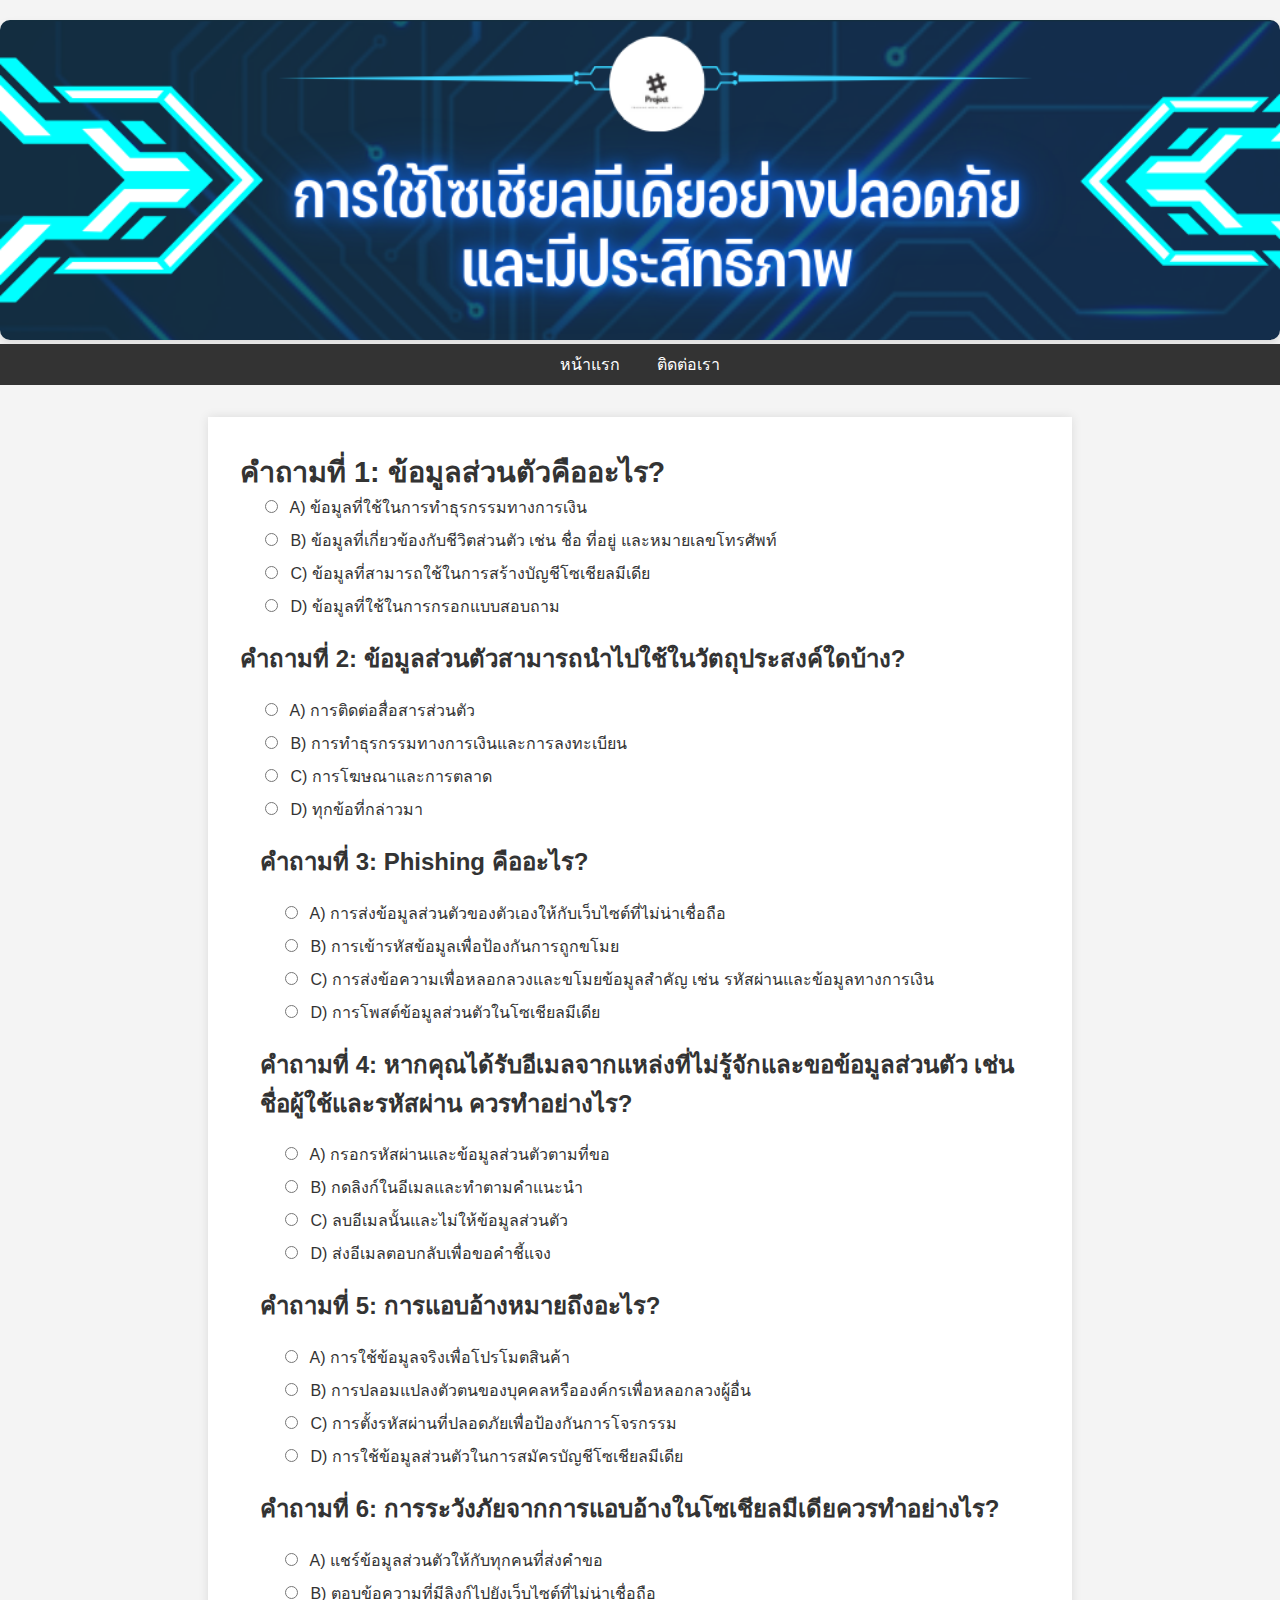
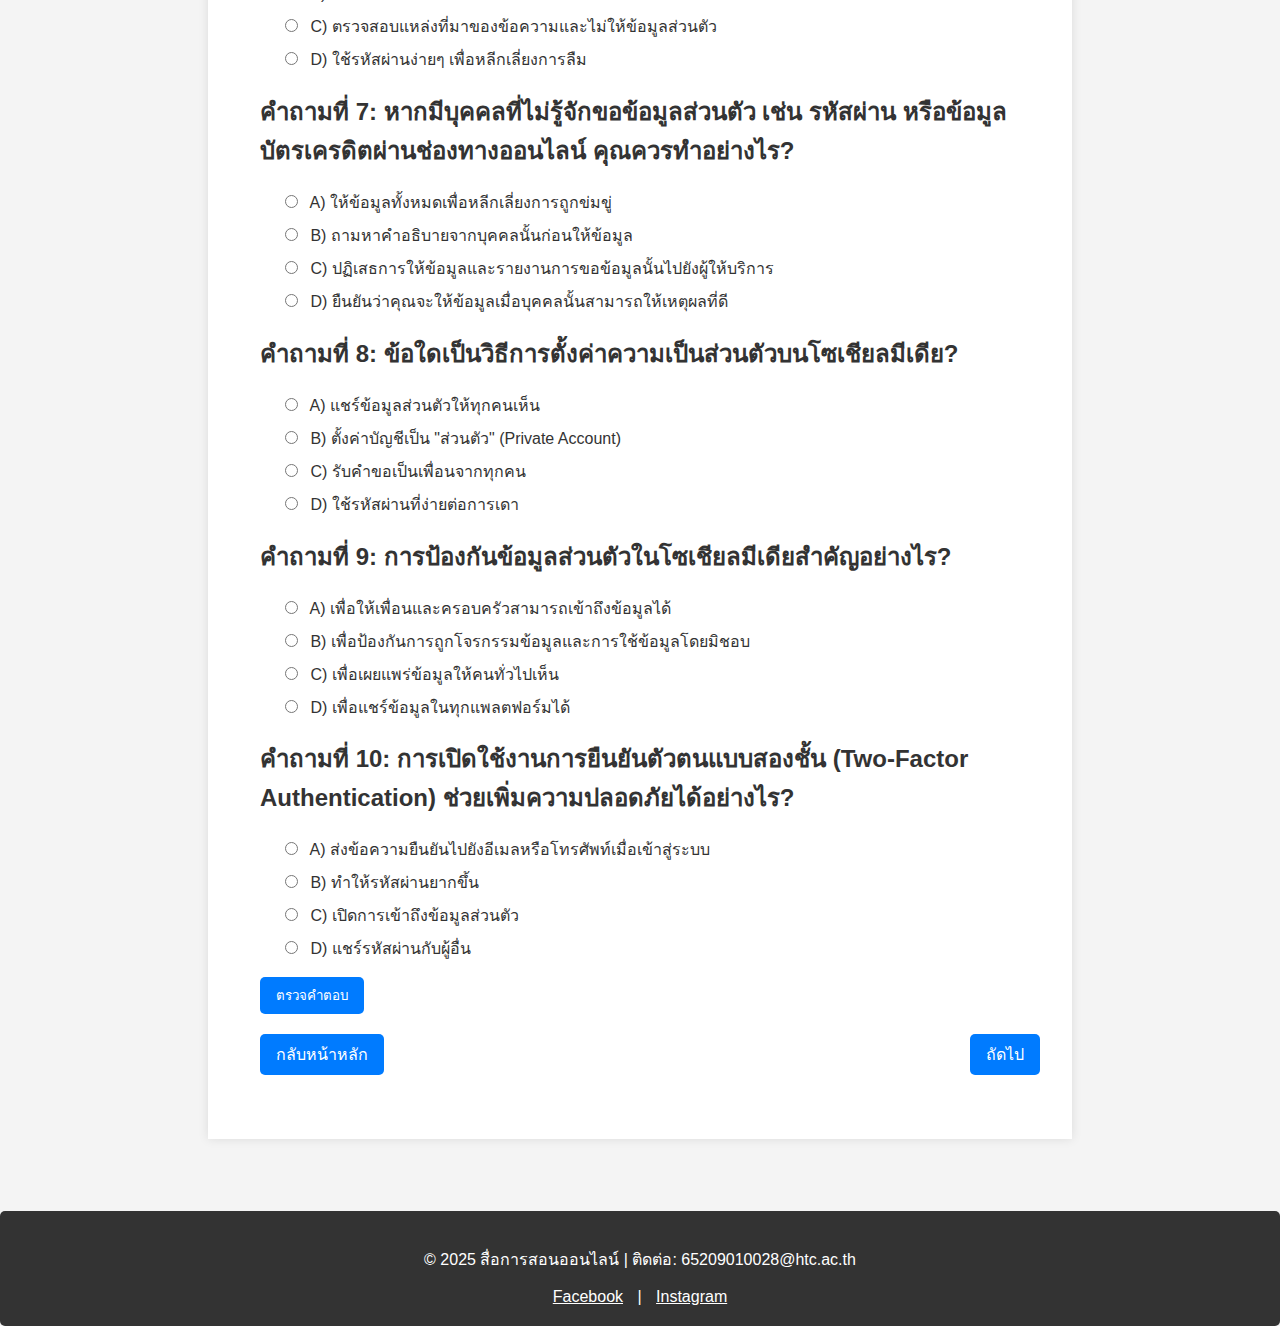
<file: quiz2.html>
<!DOCTYPE html>
<html lang="th">

<head>
    <meta charset="UTF-8">
    <meta name="viewport" content="width=device-width, initial-scale=1.0">
    <title>แบบทดสอบ</title>
    <style>
        body {
            font-family: sans-serif;
            margin: 0;
            padding: 0;
            background-color: #f4f4f4;
            color: #333;
        }

        .banner {
    width: 100%;
    height: auto;
    display: block; /* ลบ flexbox */
}

.banner img {
    width: 100%;
    height: auto;
    max-width: none; /* ลบ max-width เพื่อให้รูปภาพขยายเต็มพื้นที่ */
}

       
        nav {
            background-color: #333;
            color: white;
            padding: 0.5rem 0;
        }

        nav ul {
            list-style: none;
            margin: 0;
            padding: 0;
            text-align: center;
        }

        nav li {
            display: inline;
            margin: 0 1rem;
        }

        nav a {
            color: white;
            text-decoration: none;
        }

        main {
            padding: 2rem;
            margin: 2rem auto;
            max-width: 800px;
            background-color: white;
            box-shadow: 0 0 10px rgba(0, 0, 0, 0.1);
        }

        h1 {
            color: #007bff;
        }

        .quiz-container {
            margin-bottom: 2rem;
        }

        .question {
            margin-bottom: 1rem;
        }

        .options {
            margin-left: 20px;
        }

        .options label {
            display: block;
            margin-bottom: 0.5rem;
            cursor: pointer;
        }

        .options input[type="radio"] {
            margin-right: 0.5rem;
        }

        .navigation {
            display: flex;
            justify-content: space-between;
        }

        .navigation button {
            background-color: #007bff;
            color: white;
            padding: 0.5rem 1rem;
            border: none;
            border-radius: 5px;
            cursor: pointer;
        }

        /* ปรับแต่งเพิ่มเติม */
        .question h2 {
            color: #333;
        }

        .options label:hover {
            background-color: #f0f0f0;
            padding: 5px;
            border-radius: 5px;
        }

        #result {
            margin-top: 20px;
            font-weight: bold;
        }
        .lesson-navigation {
            display: flex;
            justify-content: space-between;
        }

        .lesson-navigation a {
            background-color: #007bff;
            color: white;
            padding: 0.5rem 1rem;
            text-decoration: none;
            border-radius: 5px;
        }
        div > div:first-child p {
    margin: 10px 0 0;
    font-size: 1.2em;
}
.logo {
  margin-right: 20px; /* เพิ่มระยะห่างระหว่างโลโก้และชื่อเว็บไซต์ */
}

.logo img {
  width: 70px; /* ปรับขนาดโลโก้ตามต้องการ */
}
        /* สไตล์สำหรับรูปภาพที่ใส่*/
        div img {
    width: 100%;
    max-width: 600px;
    border-radius: 10px;
    box-shadow: 0 4px 8px rgba(0, 0, 0, 0.1);
    margin-top: 20px;
}

div > div:first-child h2 {
    margin: 0;
    font-size: 1.8em;
}

div > div:first-child p {
    margin: 10px 0 0;
    font-size: 1.2em;
}
.logo {
  margin-right: 20px; /* เพิ่มระยะห่างระหว่างโลโก้และชื่อเว็บไซต์ */
}

.logo img {
  width: 70px; /* ปรับขนาดโลโก้ตามต้องการ */
}
footer a:hover {
    text-decoration: underline;
}
/* สไตล์สำหรับรูปภาพที่ใส่*/
div img {
    width: 100%;
    max-width: 600px;
    border-radius: 10px;
    box-shadow: 0 4px 8px rgba(0, 0, 0, 0.1);
    margin-top: 20px;
}

div > div:first-child h2 {
    margin: 0;
    font-size: 1.8em;
}

div > div:first-child p {
    margin: 10px 0 0;
    font-size: 1.2em;
}
body {
  display: grid;
  grid-template-rows: 1fr auto; /* แบ่งพื้นที่เป็น 2 ส่วน: 1 ส่วนสำหรับเนื้อหา, 1 ส่วนสำหรับ footer */
  min-height: 100vh; /* ทำให้ body สูงเต็มจอภาพ */
}
    </style>
</head>

<body>
    <header>
        <div class="banner">
            <img
              src="\image\แบนเนอร์ ผืนผ้าใบ ทางทะเล วินเทจ สีเหลือง สีแดงและสีน้ำเงิน.png"
              alt="คำอธิบายแบนเนอร์"
            />
          </div>
    </header>

    <nav>
        <ul>
            <li><a href="index.html">หน้าแรก</a></li>
            <li><a href="contact.html">ติดต่อเรา</a></li>
        </ul>   
    </nav>
    <main>
        <div class="quiz-container">
            <div class="question">
                <h2>คำถามที่ 1: ข้อมูลส่วนตัวคืออะไร?</h2>
                <div class="options">
                    <label><input type="radio" name="q1" value="a"> A) ข้อมูลที่ใช้ในการทำธุรกรรมทางการเงิน</label>
                    <label><input type="radio" name="q1" value="b"> B) ข้อมูลที่เกี่ยวข้องกับชีวิตส่วนตัว เช่น ชื่อ ที่อยู่ และหมายเลขโทรศัพท์</label>
                    <label><input type="radio" name="q1" value="c"> C) ข้อมูลที่สามารถใช้ในการสร้างบัญชีโซเชียลมีเดีย</label>
                    <label><input type="radio" name="q1" value="d"> D) ข้อมูลที่ใช้ในการกรอกแบบสอบถาม</label>
                </div>
            </div>
                <h2>คำถามที่ 2: ข้อมูลส่วนตัวสามารถนำไปใช้ในวัตถุประสงค์ใดบ้าง?</h2>
                <div class="options">
                    <label><input type="radio" name="q2" value="a"> A) การติดต่อสื่อสารส่วนตัว</label>
                    <label><input type="radio" name="q2" value="b"> B) การทำธุรกรรมทางการเงินและการลงทะเบียน</label>
                    <label><input type="radio" name="q2" value="c"> C) การโฆษณาและการตลาด</label>
                    <label><input type="radio" name="q2" value="d"> D) ทุกข้อที่กล่าวมา</label>
                
        <h2>คำถามที่ 3: Phishing คืออะไร?</h2>
                <div class="options">
                    <label><input type="radio" name="q3" value="a"> A) การส่งข้อมูลส่วนตัวของตัวเองให้กับเว็บไซต์ที่ไม่น่าเชื่อถือ</label>
                    <label><input type="radio" name="q3" value="b"> B) การเข้ารหัสข้อมูลเพื่อป้องกันการถูกขโมย</label>
                    <label><input type="radio" name="q3" value="c"> C) การส่งข้อความเพื่อหลอกลวงและขโมยข้อมูลสำคัญ เช่น รหัสผ่านและข้อมูลทางการเงิน</label>
                    <label><input type="radio" name="q3" value="d"> D) การโพสต์ข้อมูลส่วนตัวในโซเชียลมีเดีย</label>
                </div>
            <div class="question">
                    <h2>คำถามที่ 4: หากคุณได้รับอีเมลจากแหล่งที่ไม่รู้จักและขอข้อมูลส่วนตัว เช่น ชื่อผู้ใช้และรหัสผ่าน ควรทำอย่างไร?</h2>
                    <div class="options">
                        <label><input type="radio" name="q4" value="a"> A) กรอกรหัสผ่านและข้อมูลส่วนตัวตามที่ขอ</label>
                        <label><input type="radio" name="q4" value="b"> B) กดลิงก์ในอีเมลและทำตามคำแนะนำ</label>
                        <label><input type="radio" name="q4" value="c"> C) ลบอีเมลนั้นและไม่ให้ข้อมูลส่วนตัว</label>
                        <label><input type="radio" name="q4" value="d"> D) ส่งอีเมลตอบกลับเพื่อขอคำชี้แจง</label>
                    </div>
            <div class="question">
                    <h2>คำถามที่ 5: การแอบอ้างหมายถึงอะไร?</h2>
                    <div class="options">
                        <label><input type="radio" name="q5" value="a"> A) การใช้ข้อมูลจริงเพื่อโปรโมตสินค้า</label>
                        <label><input type="radio" name="q5" value="b"> B) การปลอมแปลงตัวตนของบุคคลหรือองค์กรเพื่อหลอกลวงผู้อื่น</label>
                        <label><input type="radio" name="q5" value="c"> C) การตั้งรหัสผ่านที่ปลอดภัยเพื่อป้องกันการโจรกรรม</label>
                        <label><input type="radio" name="q5" value="d"> D) การใช้ข้อมูลส่วนตัวในการสมัครบัญชีโซเชียลมีเดีย</label>
                    </div>  
                    <div class="question">
                        <h2>คำถามที่ 6: การระวังภัยจากการแอบอ้างในโซเชียลมีเดียควรทำอย่างไร?</h2>
                        <div class="options">
                            <label><input type="radio" name="q6" value="a"> A) แชร์ข้อมูลส่วนตัวให้กับทุกคนที่ส่งคำขอ</label>
                            <label><input type="radio" name="q6" value="b"> B) ตอบข้อความที่มีลิงก์ไปยังเว็บไซต์ที่ไม่น่าเชื่อถือ</label>
                            <label><input type="radio" name="q6" value="c"> C) ตรวจสอบแหล่งที่มาของข้อความและไม่ให้ข้อมูลส่วนตัว</label>
                            <label><input type="radio" name="q6" value="d"> D) ใช้รหัสผ่านง่ายๆ เพื่อหลีกเลี่ยงการลืม</label>
                        </div>
                    </div>
                    <div class="question">
                        <h2>คำถามที่ 7: หากมีบุคคลที่ไม่รู้จักขอข้อมูลส่วนตัว เช่น รหัสผ่าน หรือข้อมูลบัตรเครดิตผ่านช่องทางออนไลน์ คุณควรทำอย่างไร?</h2>
                        <div class="options">
                            <label><input type="radio" name="q7" value="a"> A) ให้ข้อมูลทั้งหมดเพื่อหลีกเลี่ยงการถูกข่มขู่</label>
                            <label><input type="radio" name="q7" value="b"> B) ถามหาคำอธิบายจากบุคคลนั้นก่อนให้ข้อมูล</label>
                            <label><input type="radio" name="q7" value="c"> C) ปฏิเสธการให้ข้อมูลและรายงานการขอข้อมูลนั้นไปยังผู้ให้บริการ</label>
                            <label><input type="radio" name="q7" value="d"> D) ยืนยันว่าคุณจะให้ข้อมูลเมื่อบุคคลนั้นสามารถให้เหตุผลที่ดี</label>
                        </div>
                    </div>
                    <div class="question">
                        <h2>คำถามที่ 8: ข้อใดเป็นวิธีการตั้งค่าความเป็นส่วนตัวบนโซเชียลมีเดีย?</h2>
                        <div class="options">
                            <label><input type="radio" name="q8" value="a"> A) แชร์ข้อมูลส่วนตัวให้ทุกคนเห็น</label>
                            <label><input type="radio" name="q8" value="b"> B) ตั้งค่าบัญชีเป็น "ส่วนตัว" (Private Account)</label>
                            <label><input type="radio" name="q8" value="c"> C) รับคำขอเป็นเพื่อนจากทุกคน</label>
                            <label><input type="radio" name="q8" value="d"> D) ใช้รหัสผ่านที่ง่ายต่อการเดา</label>
                        </div>
                    <div class="question">
                            <h2>คำถามที่ 9: การป้องกันข้อมูลส่วนตัวในโซเชียลมีเดียสำคัญอย่างไร? </h2>
                            <div class="options">
                                <label><input type="radio" name="q9" value="a"> A) เพื่อให้เพื่อนและครอบครัวสามารถเข้าถึงข้อมูลได้</label>
                                <label><input type="radio" name="q9" value="b"> B) เพื่อป้องกันการถูกโจรกรรมข้อมูลและการใช้ข้อมูลโดยมิชอบ</label>
                                <label><input type="radio" name="q9" value="c"> C) เพื่อเผยแพร่ข้อมูลให้คนทั่วไปเห็น</label>
                                <label><input type="radio" name="q9" value="d"> D) เพื่อแชร์ข้อมูลในทุกแพลตฟอร์มได้</label>
                            </div>
                    <div class="question">
                            <h2>คำถามที่ 10: การเปิดใช้งานการยืนยันตัวตนแบบสองชั้น (Two-Factor Authentication) ช่วยเพิ่มความปลอดภัยได้อย่างไร?</h2>
                            <div class="options">
                                <label><input type="radio" name="q10" value="a"> A) ส่งข้อความยืนยันไปยังอีเมลหรือโทรศัพท์เมื่อเข้าสู่ระบบ</label>
                                <label><input type="radio" name="q10" value="b"> B) ทำให้รหัสผ่านยากขึ้น</label>
                                <label><input type="radio" name="q10" value="c"> C) เปิดการเข้าถึงข้อมูลส่วนตัว</label>
                                <label><input type="radio" name="q10" value="d"> D) แชร์รหัสผ่านกับผู้อื่น</label>
                            </div>  
                    </div>                
            </div>
        </div>

        <div class="navigation">
            <button onclick="checkAnswers()">ตรวจคำตอบ</button>
        </div>

        <div id="result" style="margin-top: 20px;"></div>
        <section class="lesson-navigation">
            <a href="index.html">กลับหน้าหลัก</a>
            <a href="lesson3.html">ถัดไป</a>
        </section>
    </main>
    <footer style="margin-top: 40px; background-color: #333; color: white; padding: 20px; border-radius: 5px; text-align: center;">
        <p>&copy; 2025 สื่อการสอนออนไลน์ | ติดต่อ: 65209010028@htc.ac.th</p>
        <div style="margin-top: 10px;">
            <a href="https://www.facebook.com/phattarawan.877343/" target="_blank" style="color: white; margin: 0 10px;">Facebook</a> |
            <a href="https://www.instagram.com/chaxmqz._/" target="_blank" style="color: white; margin: 0 10px;">Instagram</a>
        </div>
    </footer>
    <script>
        function checkAnswers() {
            const answers = {
                q1: 'b',
                q2: 'd',
                q3: 'd',
                q4: 'c',
                q5: 'b',
                q6: 'c',
                q7: 'd',
                q8: 'b',
                q9: 'b',
                q10: 'a',
            };
            let score = 0;

            for (let question in answers) {
                const selectedAnswer = document.querySelector(`input[name="${question}"]:checked`);
                if (selectedAnswer && selectedAnswer.value === answers[question]) {
                    score++;
                }
            }

            const resultDiv = document.getElementById('result');
            if (score === 3) {
        resultDiv.innerHTML = `<span style="color: green; font-size: 1.2rem;">คุณทำได้ยอดเยี่ยม! ได้ ${score} คะแนน <img src="https://cdn-icons-png.flaticon.com/512/888/888879.png" alt="เยี่ยม" width="20">`; // เพิ่ม Emoji
            } else if (score === 2) {
         resultDiv.innerHTML = `<span style="color: orange; font-size: 1.2rem;">คุณทำได้ดีมาก! ได้ ${score} คะแนน <img src="https://cdn-icons-png.flaticon.com/512/190/190190.png" alt="ดี" width="20">`; // เพิ่ม Emoji
            } else if (score === 1) {
        resultDiv.innerHTML = `<span style="color: blue; font-size: 1.2rem;">คุณทำได้ดี! ได้ ${score} คะแนน <img src="https://cdn-icons-png.flaticon.com/512/4226/4226988.png" alt="ปานกลาง" width="20">`; // เพิ่ม Emoji
            } else {
    resultDiv.innerHTML = `<span style="color: red; font-size: 1.2rem;">พยายามอีกครั้ง! คุณได้ ${score} คะแนน <img src="https://cdn-icons-png.flaticon.com/512/1828/1828811.png" alt="ไม่ดี" width="20">`; // เพิ่ม Emoji
        }
        }
        
    </script>
    
</body>

</html>
</file>
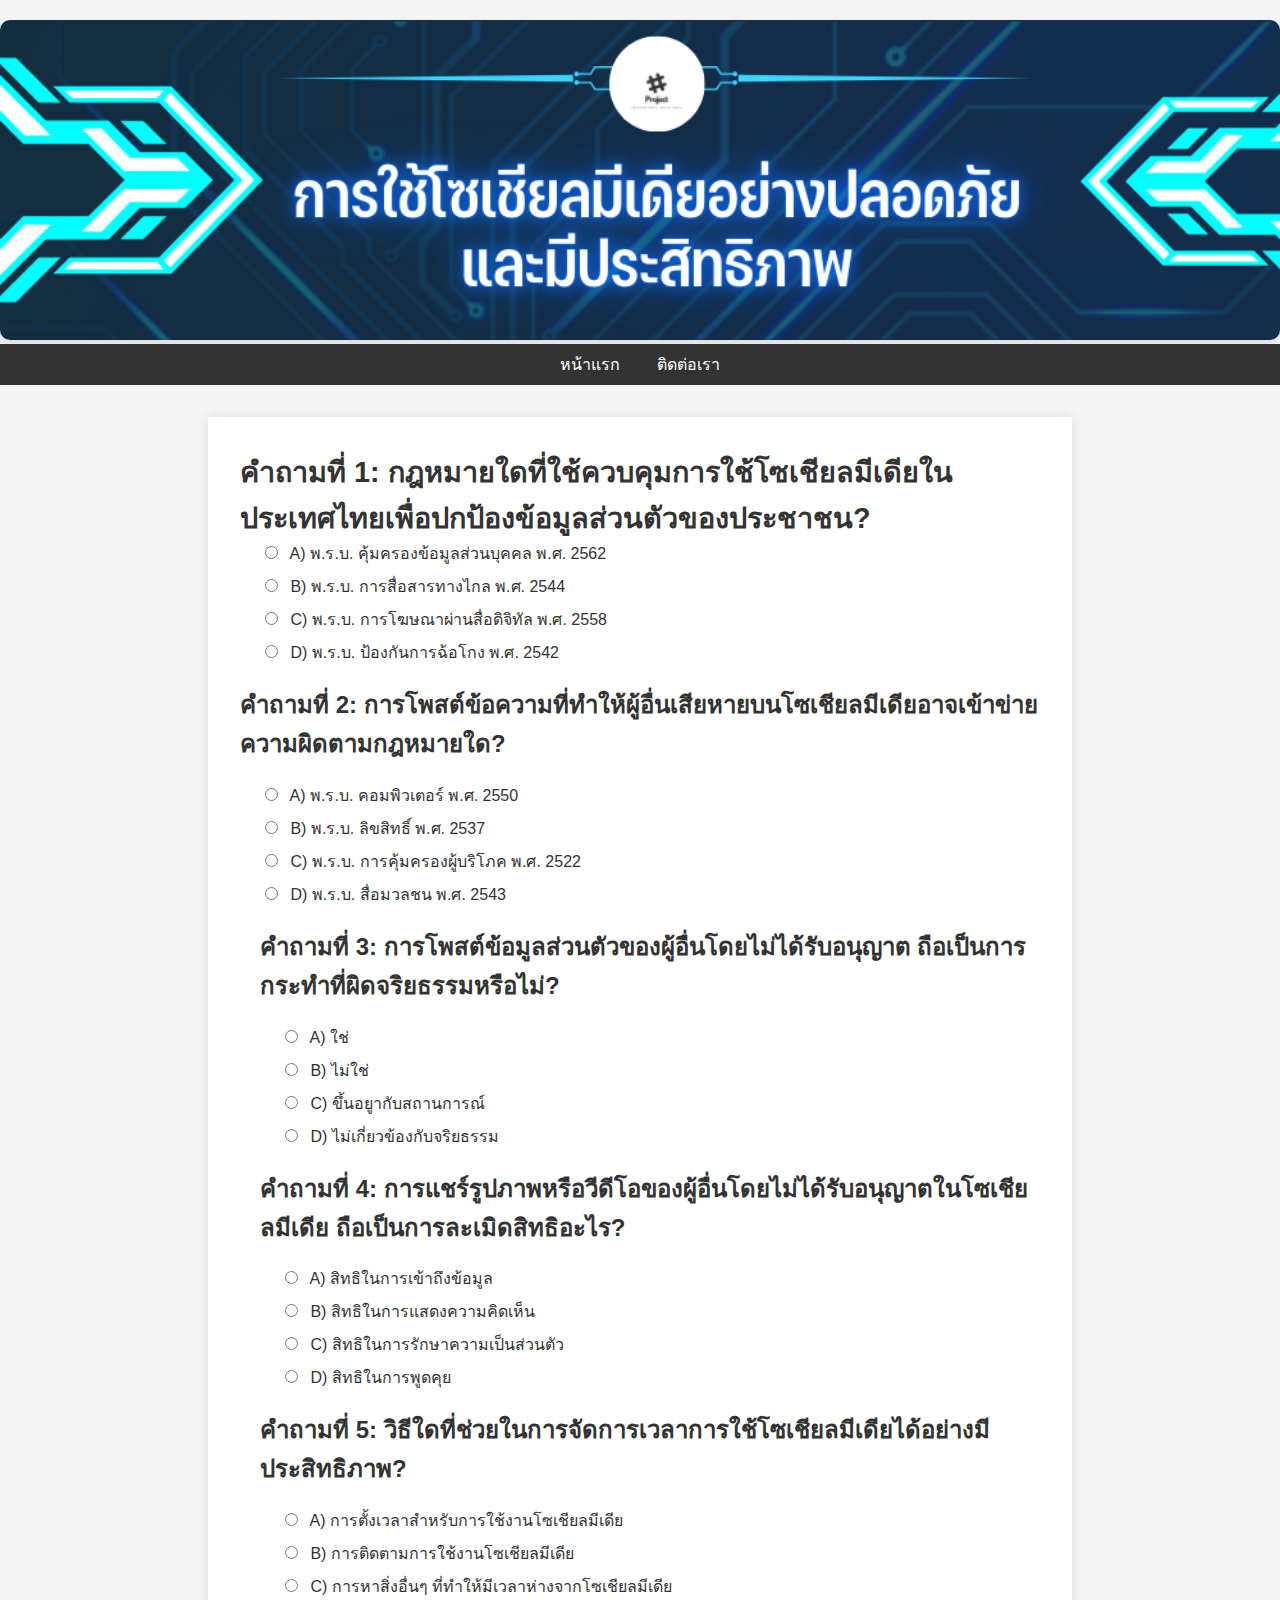
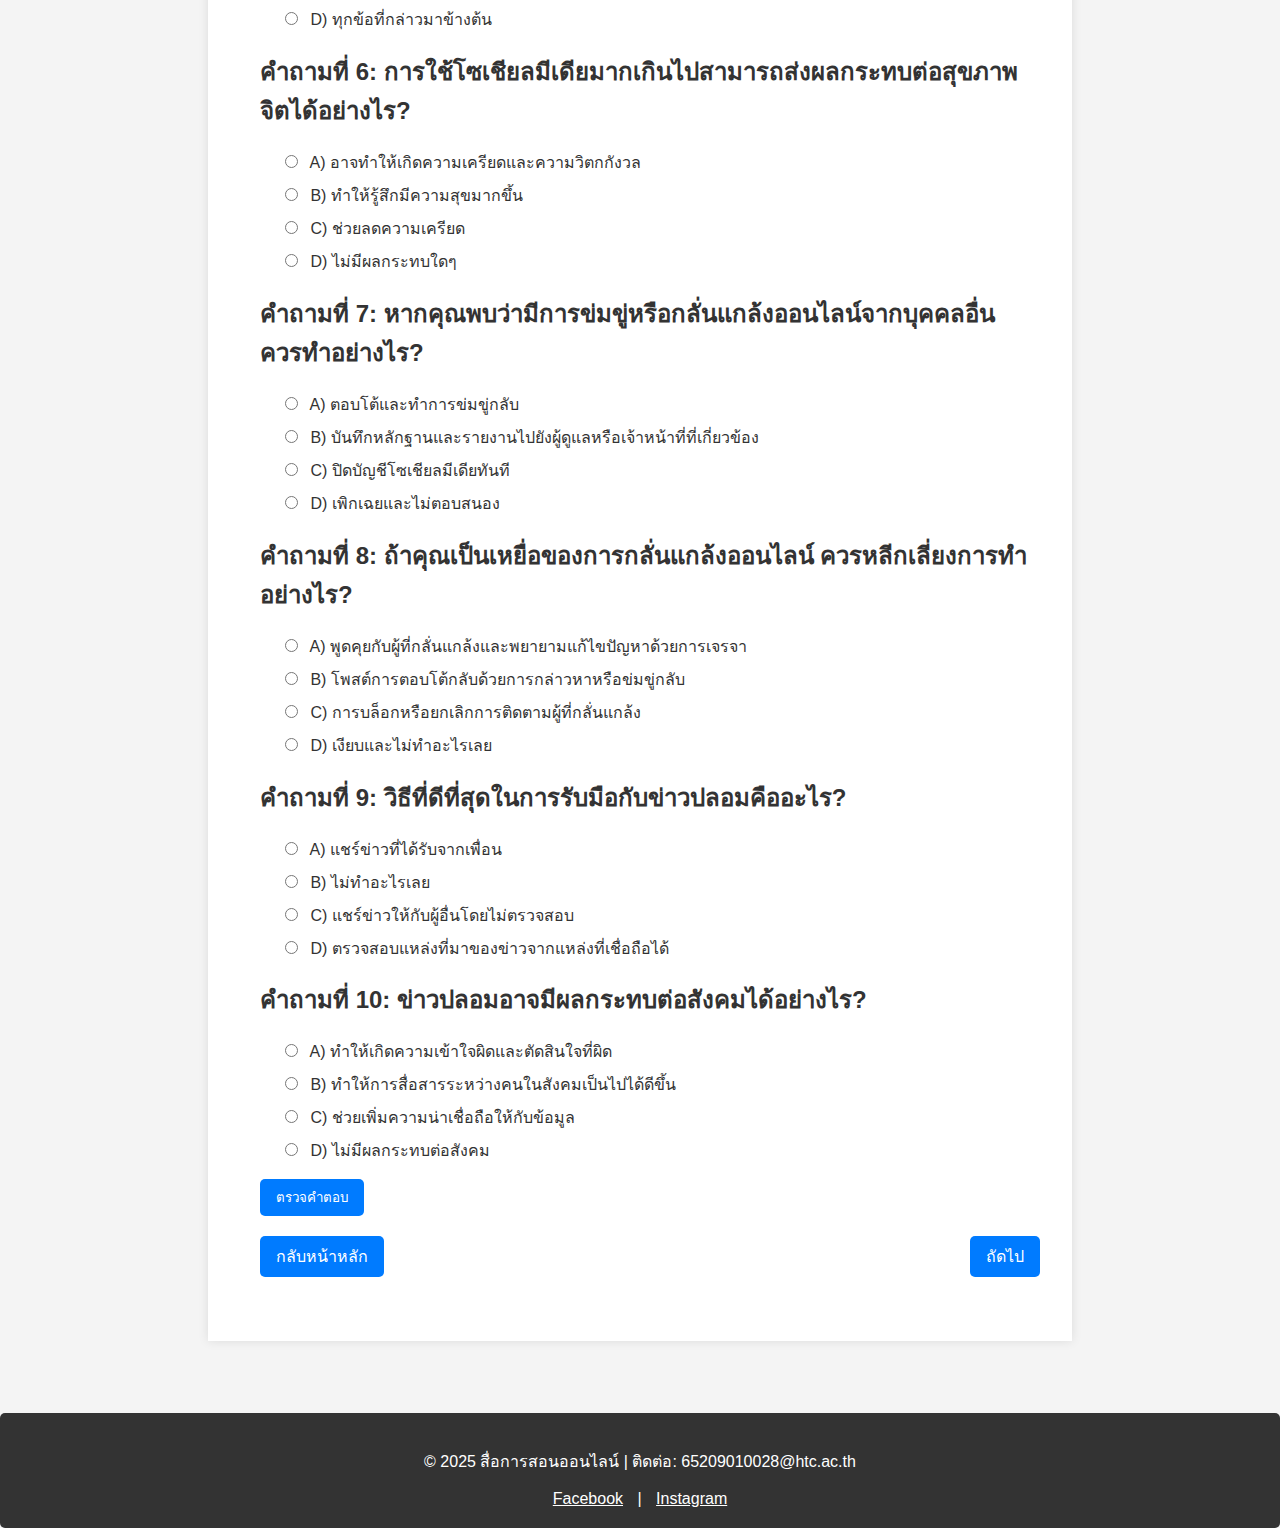
<file: quiz3.html>
<!DOCTYPE html>
<html lang="th">

<head>
    <meta charset="UTF-8">
    <meta name="viewport" content="width=device-width, initial-scale=1.0">
    <title>แบบทดสอบ</title>
    <style>
        body {
            font-family: sans-serif;
            margin: 0;
            padding: 0;
            background-color: #f4f4f4;
            color: #333;
        }

       
        .banner {
    width: 100%;
    height: auto;
    display: block; /* ลบ flexbox */
}

.banner img {
    width: 100%;
    height: auto;
    max-width: none; /* ลบ max-width เพื่อให้รูปภาพขยายเต็มพื้นที่ */
}
        nav {
            background-color: #333;
            color: white;
            padding: 0.5rem 0;
        }

        nav ul {
            list-style: none;
            margin: 0;
            padding: 0;
            text-align: center;
        }

        nav li {
            display: inline;
            margin: 0 1rem;
        }

        nav a {
            color: white;
            text-decoration: none;
        }

        main {
            padding: 2rem;
            margin: 2rem auto;
            max-width: 800px;
            background-color: white;
            box-shadow: 0 0 10px rgba(0, 0, 0, 0.1);
        }

        h1 {
            color: #007bff;
        }

        .quiz-container {
            margin-bottom: 2rem;
        }

        .question {
            margin-bottom: 1rem;
        }

        .options {
            margin-left: 20px;
        }

        .options label {
            display: block;
            margin-bottom: 0.5rem;
            cursor: pointer;
        }

        .options input[type="radio"] {
            margin-right: 0.5rem;
        }

        .navigation {
            display: flex;
            justify-content: space-between;
        }

        .navigation button {
            background-color: #007bff;
            color: white;
            padding: 0.5rem 1rem;
            border: none;
            border-radius: 5px;
            cursor: pointer;
        }

        /* ปรับแต่งเพิ่มเติม */
        .question h2 {
            color: #333;
        }

        .options label:hover {
            background-color: #f0f0f0;
            padding: 5px;
            border-radius: 5px;
        }

        #result {
            margin-top: 20px;
            font-weight: bold;
        }
        .lesson-navigation {
            display: flex;
            justify-content: space-between;
        }

        .lesson-navigation a {
            background-color: #007bff;
            color: white;
            padding: 0.5rem 1rem;
            text-decoration: none;
            border-radius: 5px;
        }
                /* สไตล์สำหรับรูปภาพที่ใส่*/
div img {
    width: 100%;
    max-width: 600px;
    border-radius: 10px;
    box-shadow: 0 4px 8px rgba(0, 0, 0, 0.1);
    margin-top: 20px;
}

div > div:first-child h2 {
    margin: 0;
    font-size: 1.8em;
}

div > div:first-child p {
    margin: 10px 0 0;
    font-size: 1.2em;
}
.logo {
  margin-right: 20px; /* เพิ่มระยะห่างระหว่างโลโก้และชื่อเว็บไซต์ */
}

.logo img {
  width: 70px; /* ปรับขนาดโลโก้ตามต้องการ */
}
footer a:hover {
    text-decoration: underline;
}
/* สไตล์สำหรับรูปภาพที่ใส่*/
div img {
    width: 100%;
    max-width: 600px;
    border-radius: 10px;
    box-shadow: 0 4px 8px rgba(0, 0, 0, 0.1);
    margin-top: 20px;
}

body {
  display: grid;
  grid-template-rows: 1fr auto; /* แบ่งพื้นที่เป็น 2 ส่วน: 1 ส่วนสำหรับเนื้อหา, 1 ส่วนสำหรับ footer */
  min-height: 100vh; /* ทำให้ body สูงเต็มจอภาพ */
}
    </style>
</head>

<body>
    <header>
        <div class="banner">
            <img
              src="\image\แบนเนอร์ ผืนผ้าใบ ทางทะเล วินเทจ สีเหลือง สีแดงและสีน้ำเงิน.png"
              alt="คำอธิบายแบนเนอร์"
            />
          </div>
    </header>

    <nav>
        <ul>
            <li><a href="index.html">หน้าแรก</a></li>
            <li><a href="contact.html">ติดต่อเรา</a></li>
        </ul>   
    </nav>
    <main>

        <div class="quiz-container">
            <div class="question">
                <h2>คำถามที่ 1: กฎหมายใดที่ใช้ควบคุมการใช้โซเชียลมีเดียในประเทศไทยเพื่อปกป้องข้อมูลส่วนตัวของประชาชน?</h2>
                <div class="options">
                    <label><input type="radio" name="q1" value="a"> A) พ.ร.บ. คุ้มครองข้อมูลส่วนบุคคล พ.ศ. 2562</label>
                    <label><input type="radio" name="q1" value="b"> B) พ.ร.บ. การสื่อสารทางไกล พ.ศ. 2544</label>
                    <label><input type="radio" name="q1" value="c"> C) พ.ร.บ. การโฆษณาผ่านสื่อดิจิทัล พ.ศ. 2558</label>
                    <label><input type="radio" name="q1" value="d"> D) พ.ร.บ. ป้องกันการฉ้อโกง พ.ศ. 2542</label>
                </div>
            </div>
                <h2>คำถามที่ 2: การโพสต์ข้อความที่ทำให้ผู้อื่นเสียหายบนโซเชียลมีเดียอาจเข้าข่ายความผิดตามกฎหมายใด?</h2>
                <div class="options">
                    <label><input type="radio" name="q2" value="a"> A) พ.ร.บ. คอมพิวเตอร์ พ.ศ. 2550</label>
                    <label><input type="radio" name="q2" value="b"> B) พ.ร.บ. ลิขสิทธิ์ พ.ศ. 2537</label>
                    <label><input type="radio" name="q2" value="c"> C) พ.ร.บ. การคุ้มครองผู้บริโภค พ.ศ. 2522</label>
                    <label><input type="radio" name="q2" value="d"> D) พ.ร.บ. สื่อมวลชน พ.ศ. 2543</label>
                
            <h2>คำถามที่ 3: การโพสต์ข้อมูลส่วนตัวของผู้อื่นโดยไม่ได้รับอนุญาต ถือเป็นการกระทำที่ผิดจริยธรรมหรือไม่?</h2>
                <div class="options">
                    <label><input type="radio" name="q2" value="a"> A) ใช่</label>
                    <label><input type="radio" name="q2" value="b"> B) ไม่ใช่</label>
                    <label><input type="radio" name="q2" value="c"> C) ขึ้นอยูากับสถานการณ์</label>
                    <label><input type="radio" name="q2" value="d"> D) ไม่เกี่ยวข้องกับจริยธรรม</label>
                </div>
            <div class="question">
                    <h2>คำถามที่ 4: การแชร์รูปภาพหรือวีดีโอของผู้อื่นโดยไม่ได้รับอนุญาตในโซเชียลมีเดีย ถือเป็นการละเมิดสิทธิอะไร?</h2>
                    <div class="options">
                        <label><input type="radio" name="q4" value="a"> A) สิทธิในการเข้าถึงข้อมูล</label>
                        <label><input type="radio" name="q4" value="b"> B) สิทธิในการแสดงความคิดเห็น</label>
                        <label><input type="radio" name="q4" value="c"> C) สิทธิในการรักษาความเป็นส่วนตัว</label>
                        <label><input type="radio" name="q4" value="d"> D) สิทธิในการพูดคุย</label>
                    </div>
            <div class="question">
                    <h2>คำถามที่ 5: วิธีใดที่ช่วยในการจัดการเวลาการใช้โซเชียลมีเดียได้อย่างมีประสิทธิภาพ? </h2>
                    <div class="options">
                        <label><input type="radio" name="q5" value="a"> A) การตั้งเวลาสำหรับการใช้งานโซเชียลมีเดีย</label>
                        <label><input type="radio" name="q5" value="b"> B) การติดตามการใช้งานโซเชียลมีเดีย</label>
                        <label><input type="radio" name="q5" value="c"> C) การหาสิ่งอื่นๆ ที่ทำให้มีเวลาห่างจากโซเชียลมีเดีย</label>
                        <label><input type="radio" name="q5" value="d"> D) ทุกข้อที่กล่าวมาข้างต้น</label>
                    </div>  
                    <div class="question">
                        <h2>คำถามที่ 6: การใช้โซเชียลมีเดียมากเกินไปสามารถส่งผลกระทบต่อสุขภาพจิตได้อย่างไร? </h2>
                        <div class="options">
                            <label><input type="radio" name="q6" value="a"> A) อาจทำให้เกิดความเครียดและความวิตกกังวล</label>
                            <label><input type="radio" name="q6" value="b"> B) ทำให้รู้สึกมีความสุขมากขึ้น</label>
                            <label><input type="radio" name="q6" value="c"> C) ช่วยลดความเครียด</label>
                            <label><input type="radio" name="q6" value="d"> D) ไม่มีผลกระทบใดๆ</label>
                        </div>
                    </div>
                    <div class="question">
                        <h2>คำถามที่ 7: หากคุณพบว่ามีการข่มขู่หรือกลั่นแกล้งออนไลน์จากบุคคลอื่น ควรทำอย่างไร?  </h2>
                        <div class="options">
                            <label><input type="radio" name="q7" value="a"> A) ตอบโต้และทำการข่มขู่กลับ</label>
                            <label><input type="radio" name="q7" value="b"> B) บันทึกหลักฐานและรายงานไปยังผู้ดูแลหรือเจ้าหน้าที่ที่เกี่ยวข้อง</label>
                            <label><input type="radio" name="q7" value="c"> C) ปิดบัญชีโซเชียลมีเดียทันที</label>
                            <label><input type="radio" name="q7" value="d"> D) เพิกเฉยและไม่ตอบสนอง</label>
                        </div>
                    </div>
                    <div class="question">
                        <h2>คำถามที่ 8: ถ้าคุณเป็นเหยื่อของการกลั่นแกล้งออนไลน์ ควรหลีกเลี่ยงการทำอย่างไร?  </h2>
                        <div class="options">
                            <label><input type="radio" name="q8" value="a"> A) พูดคุยกับผู้ที่กลั่นแกล้งและพยายามแก้ไขปัญหาด้วยการเจรจา</label>
                            <label><input type="radio" name="q8" value="b"> B) โพสต์การตอบโต้กลับด้วยการกล่าวหาหรือข่มขู่กลับ</label>
                            <label><input type="radio" name="q8" value="c"> C) การบล็อกหรือยกเลิกการติดตามผู้ที่กลั่นแกล้ง</label>
                            <label><input type="radio" name="q8" value="d"> D) เงียบและไม่ทำอะไรเลย</label>
                        </div>
                    <div class="question">
                            <h2>คำถามที่ 9: วิธีที่ดีที่สุดในการรับมือกับข่าวปลอมคืออะไร?   </h2>
                            <div class="options">
                                <label><input type="radio" name="q9" value="a"> A) แชร์ข่าวที่ได้รับจากเพื่อน</label>
                                <label><input type="radio" name="q9" value="b"> B) ไม่ทำอะไรเลย</label>
                                <label><input type="radio" name="q9" value="c"> C) แชร์ข่าวให้กับผู้อื่นโดยไม่ตรวจสอบ</label>
                                <label><input type="radio" name="q9" value="d"> D) ตรวจสอบแหล่งที่มาของข่าวจากแหล่งที่เชื่อถือได้</label>
                            </div>
                    <div class="question">
                            <h2>คำถามที่ 10: ข่าวปลอมอาจมีผลกระทบต่อสังคมได้อย่างไร?  </h2>
                            <div class="options">
                                <label><input type="radio" name="q10" value="a"> A) ทำให้เกิดความเข้าใจผิดและตัดสินใจที่ผิด</label>
                                <label><input type="radio" name="q10" value="b"> B) ทำให้การสื่อสารระหว่างคนในสังคมเป็นไปได้ดีขึ้น</label>
                                <label><input type="radio" name="q10" value="c"> C) ช่วยเพิ่มความน่าเชื่อถือให้กับข้อมูล</label>
                                <label><input type="radio" name="q10" value="d"> D) ไม่มีผลกระทบต่อสังคม</label>
                            </div>  
            </div>
        </div>

        <div class="navigation">
            <button onclick="checkAnswers()">ตรวจคำตอบ</button>
        </div>

        <div id="result" style="margin-top: 20px;"></div>
        <section class="lesson-navigation">
            <a href="index.html">กลับหน้าหลัก</a>
            <a href="end.html">ถัดไป</a>
        </section>
    </main>
    <footer style="margin-top: 40px; background-color: #333; color: white; padding: 20px; border-radius: 5px; text-align: center;">
        <p>&copy; 2025 สื่อการสอนออนไลน์ | ติดต่อ: 65209010028@htc.ac.th</p>
        <div style="margin-top: 10px;">
            <a href="https://www.facebook.com/phattarawan.877343/" target="_blank" style="color: white; margin: 0 10px;">Facebook</a> |
            <a href="https://www.instagram.com/chaxmqz._/" target="_blank" style="color: white; margin: 0 10px;">Instagram</a>
        </div>
    </footer>
    <script>
        function checkAnswers() {
            const answers = {
                q1: 'a',
                q2: 'a',
                q3: 'a',
                q4: 'c',
                q5: 'd',
                q6: 'a',
                q7: 'b',
                q8: 'b',
                q9: 'c',
                q10: 'a',
            };
            let score = 0;

            for (let question in answers) {
                const selectedAnswer = document.querySelector(`input[name="${question}"]:checked`);
                if (selectedAnswer && selectedAnswer.value === answers[question]) {
                    score++;
                }
            }

            const resultDiv = document.getElementById('result');
            if (score === 3) {
        resultDiv.innerHTML = `<span style="color: green; font-size: 1.2rem;">คุณทำได้ยอดเยี่ยม! ได้ ${score} คะแนน <img src="https://cdn-icons-png.flaticon.com/512/888/888879.png" alt="เยี่ยม" width="20">`; // เพิ่ม Emoji
            } else if (score === 2) {
         resultDiv.innerHTML = `<span style="color: orange; font-size: 1.2rem;">คุณทำได้ดีมาก! ได้ ${score} คะแนน <img src="https://cdn-icons-png.flaticon.com/512/190/190190.png" alt="ดี" width="20">`; // เพิ่ม Emoji
            } else if (score === 1) {
        resultDiv.innerHTML = `<span style="color: blue; font-size: 1.2rem;">คุณทำได้ดี! ได้ ${score} คะแนน <img src="https://cdn-icons-png.flaticon.com/512/4226/4226988.png" alt="ปานกลาง" width="20">`; // เพิ่ม Emoji
            } else {
    resultDiv.innerHTML = `<span style="color: red; font-size: 1.2rem;">พยายามอีกครั้ง! คุณได้ ${score} คะแนน <img src="https://cdn-icons-png.flaticon.com/512/1828/1828811.png" alt="ไม่ดี" width="20">`; // เพิ่ม Emoji
        }
        }
    </script>
</body>
</html>
</file>
